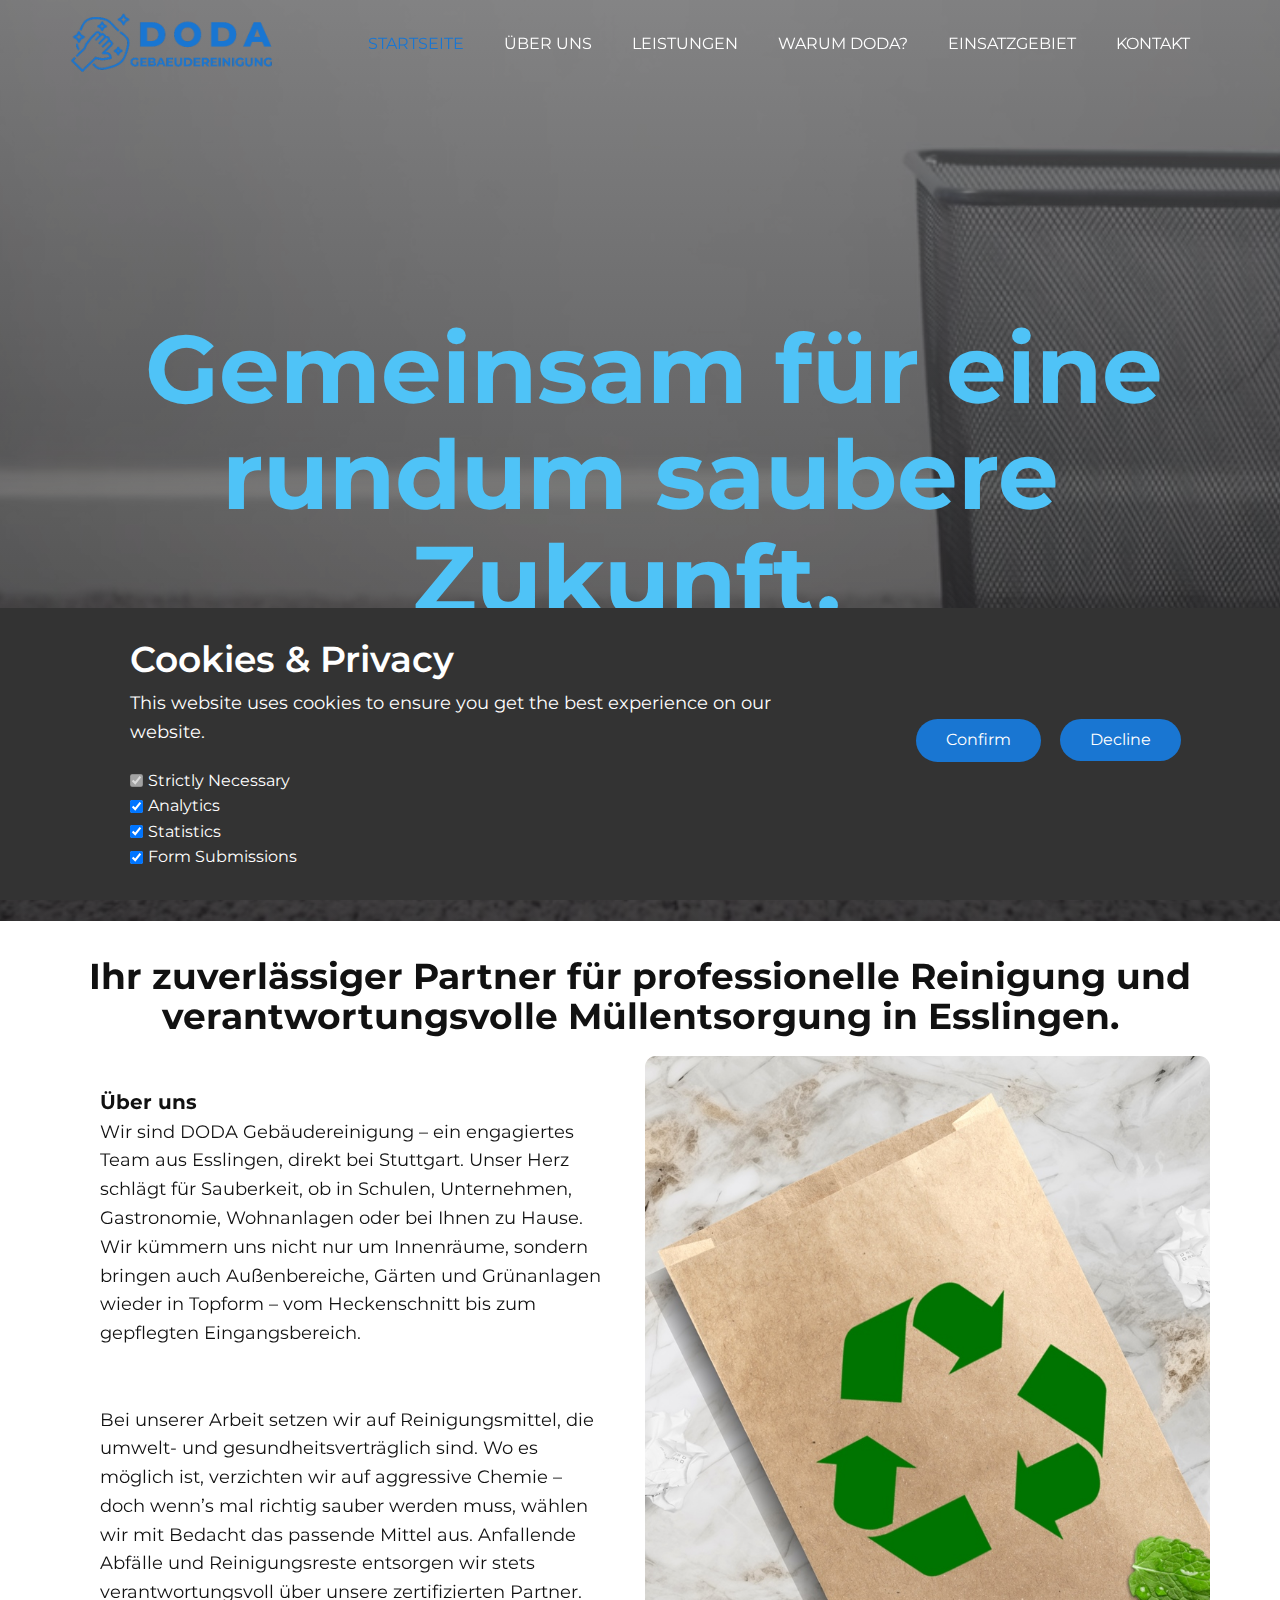
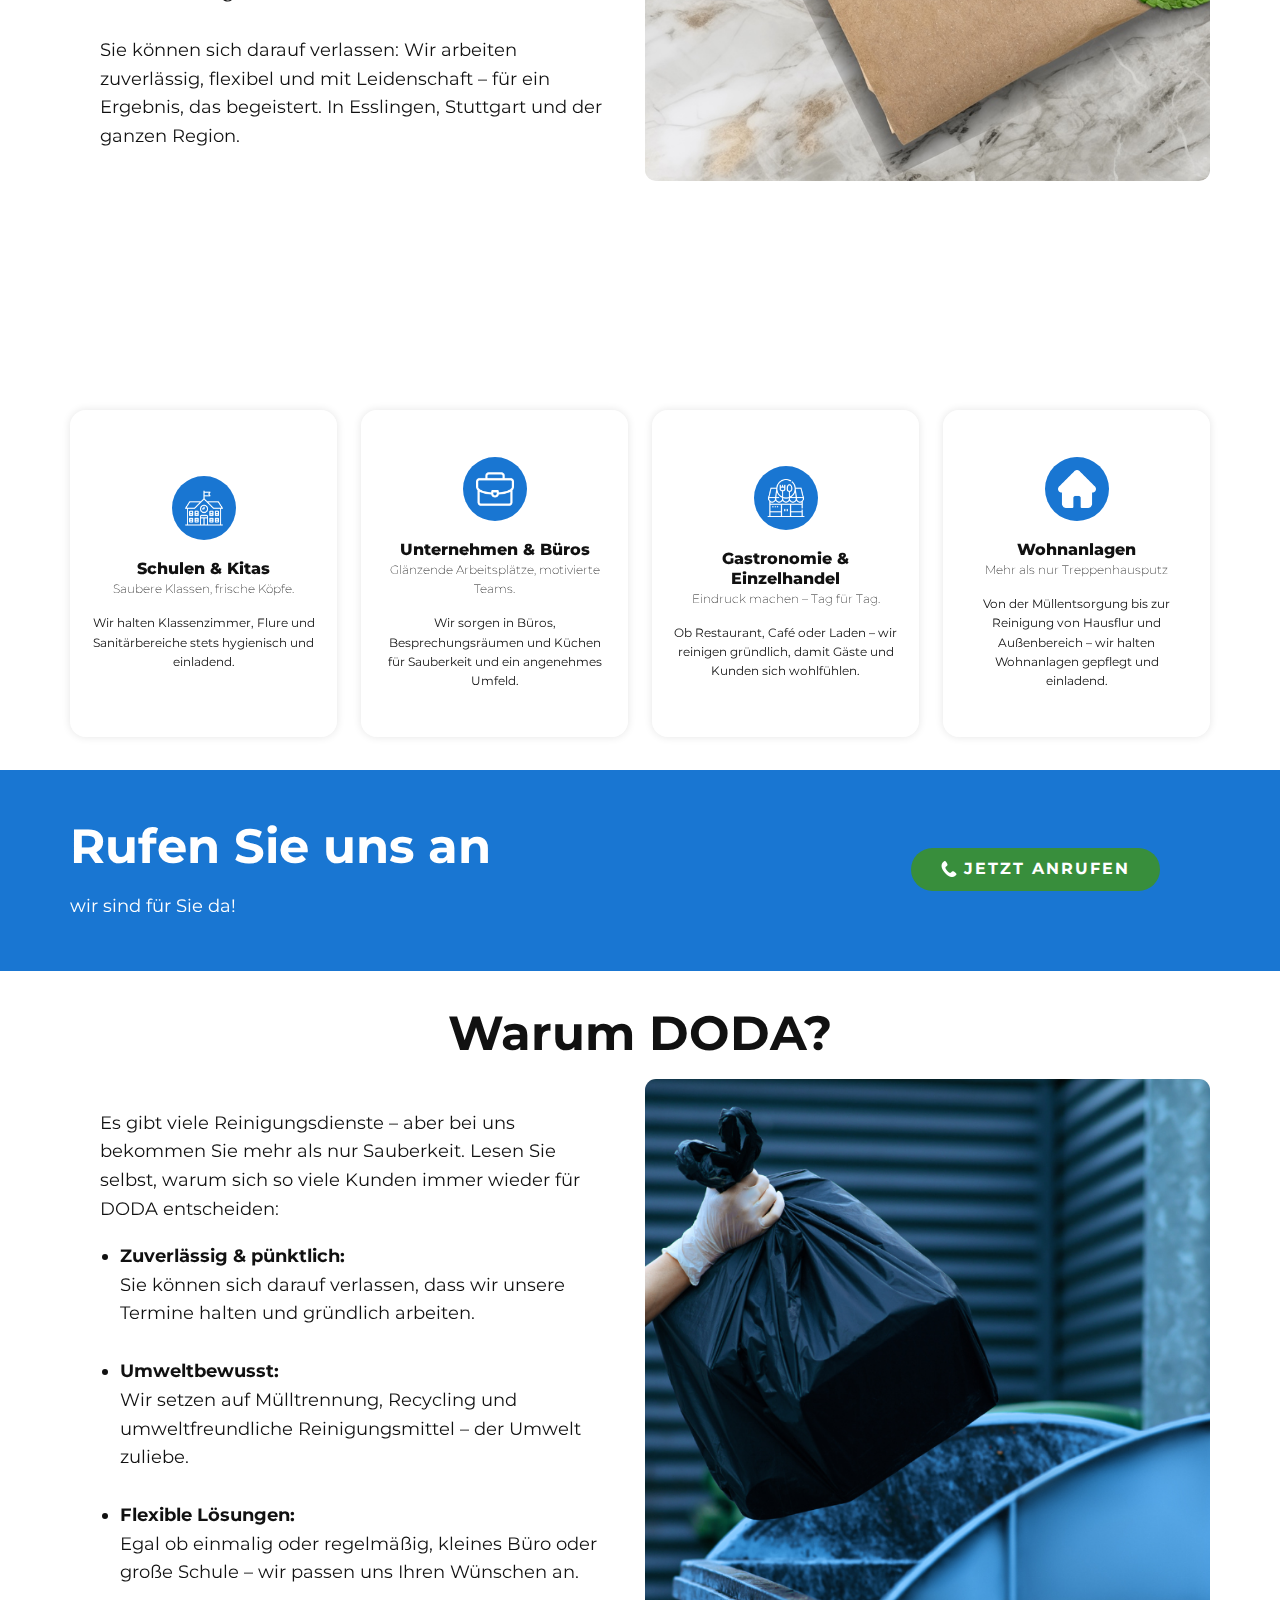
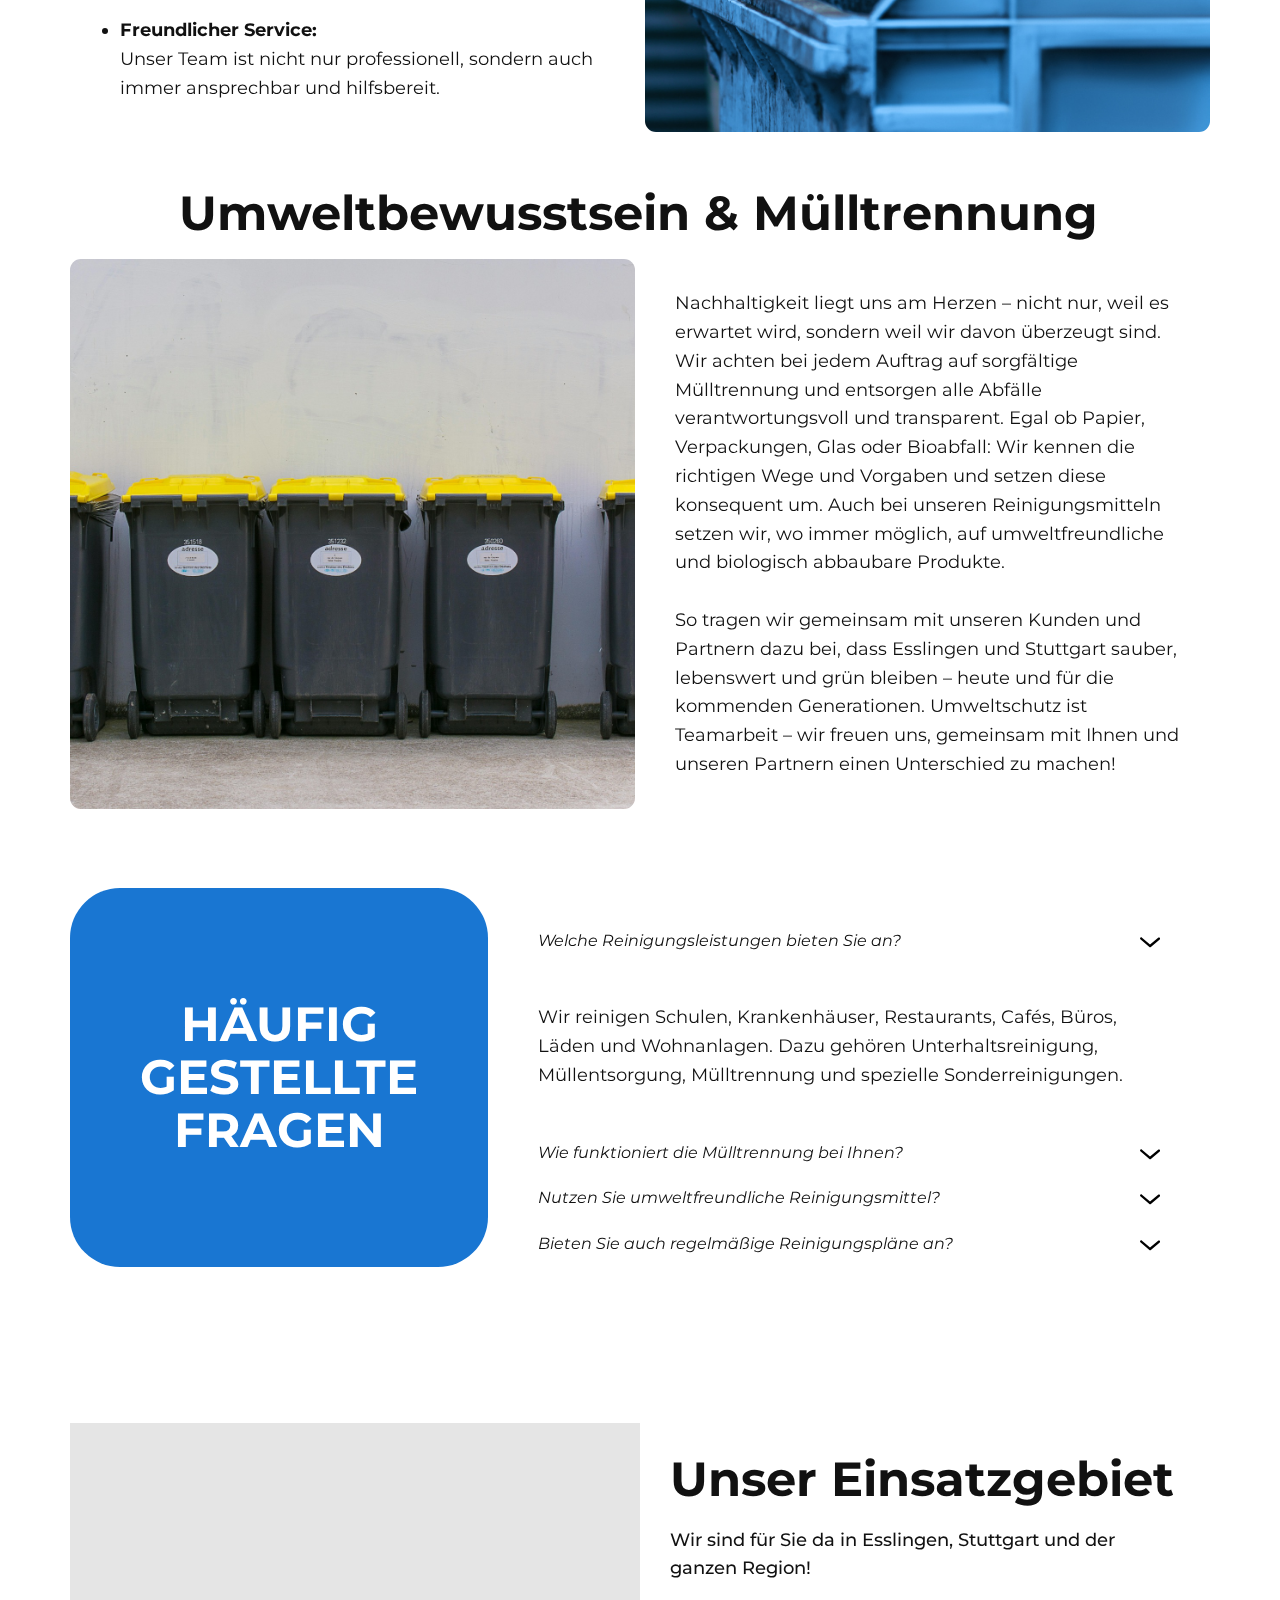
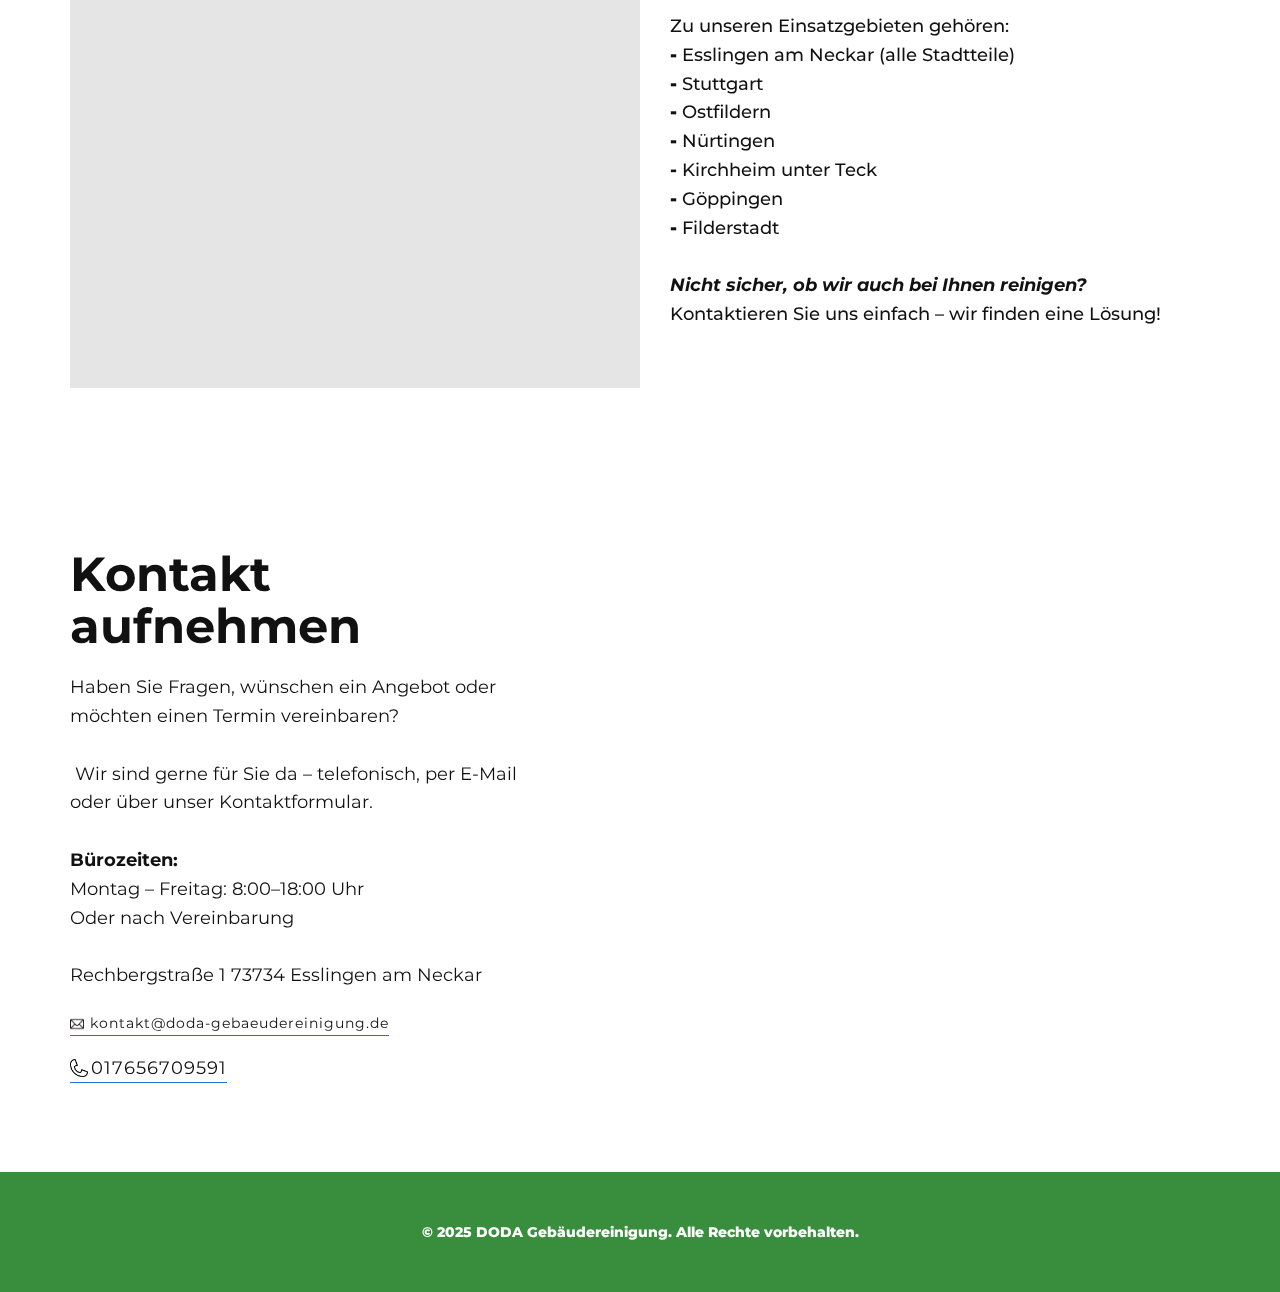
<file: index.html>
<!DOCTYPE html>
<html style="font-size: 16px;" lang="de-DE"><head>
    <meta name="viewport" content="width=device-width, initial-scale=1.0">
    <meta charset="utf-8">
    <meta name="keywords" content="Gebäudereinigung Esslingen, Gebäudereinigung Stuttgart, Reinigungsfirma Esslingen, Reinigungsdienst Stuttgart, nachhaltige Reinigung, Müllentsorgung Esslingen, Gartenpflege, Außenreinigung">
    <meta name="description" content="DODA Gebäudereinigung – Ihr Profi für Gebäudereinigung, Müllentsorgung, Gartenpflege &amp; Außenreinigung in Esslingen, Stuttgart &amp; Umgebung. Zuverlässig, umweltbewusst, flexibel – jetzt kostenloses Angebot sichern!">
    <title>Gebäudereinigung Esslingen &amp; Stuttgart | DODA – Nachhaltige Reinigung &amp; Müllentsorgung</title>
    <link rel="stylesheet" href="nicepage.css" media="screen">
<link rel="stylesheet" href="index.css" media="screen">
    <script class="u-script" type="text/javascript" src="jquery.js" defer=""></script>
    <script class="u-script" type="text/javascript" src="nicepage.js" defer=""></script>
    <meta name="generator" content="Nicepage 7.9.2, nicepage.com">
    <meta name="referrer" content="origin">
    <meta property="og:title" content="Gebäudereinigung Esslingen &amp; Stuttgart | DODA – Nachhaltige Reinigung &amp; Müllentsorgung">
    <meta property="og:description" content="DODA Gebäudereinigung – Ihr Profi für Gebäudereinigung, Müllentsorgung, Gartenpflege &amp; Außenreinigung in Esslingen, Stuttgart &amp; Umgebung. Zuverlässig, umweltbewusst, flexibel – jetzt kostenloses Angebot sichern!">
    <meta property="og:image" content="https://doda-gebaeudereinigung.de/images/1.png">
    <meta property="og:url" content="https://doda-gebaeudereinigung.de">
    
    <link rel="canonical" href="https://doda-gebaeudereinigung.de">
    
    
    
    
    
    
    
    
    
    
    
    <link id="u-theme-google-font" rel="stylesheet" href="https://fonts.googleapis.com/css?family=Montserrat:100,100i,200,200i,300,300i,400,400i,500,500i,600,600i,700,700i,800,800i,900,900i">
    <link id="u-page-google-font" rel="stylesheet" href="https://fonts.googleapis.com/css?family=Montserrat:100,100i,200,200i,300,300i,400,400i,500,500i,600,600i,700,700i,800,800i,900,900i">
    <script type="application/ld+json">{
		"@context": "http://schema.org",
		"@type": "Organization",
		"name": "DODA",
		"url": "/",
		"logo": "images/3.png"
}</script>
    <meta name="theme-color" content="#1976d2">
    <meta property="og:type" content="website">
  <script>
    function gdprConfirmed() {
        return document.cookie.split(';').filter(function(item) {
            var val = item.trim().split('=');
            val = decodeURIComponent(val[1] || '');
            try { val = JSON.parse(val); } catch (e) { val = {}; }
            return val && val.submissions;
        }).length;
    }
    function dynamicLoadScript() {
        var script = document.createElement('script');
        script.src = 'https://www.google.com/recaptcha/api.js?render=6Lfhn0crAAAAAIm701cA5ppU18JaiPSZz-SrF5Zs';
        script.async = true;
        document.body.appendChild(script);
        script.onload = function() {
            let event = new CustomEvent("recaptchaLoaded");
            document.dispatchEvent(event);
        };
    }
    function showRecaptchaError(error) {
        error = error || '';
        var formError = document.querySelector('.u-form-send-error');

        if (formError) {
            formError.innerText = 'Site Owner Error: ' + error.replace(/:[\s\S]*/, '');
            formError.style.display = 'block';
        }

        console.error('Error in grecaptcha: ', error);
    }
    document.addEventListener('DOMContentLoaded', function () {
        var confirmButton = document.querySelector('.u-cookies-consent .u-button-confirm');
        if (confirmButton) {
            confirmButton.onclick = dynamicLoadScript;
        }
    });
    </script>
    <script>
        document.addEventListener("DOMContentLoaded", function(){
            if (!gdprConfirmed()) {
                return;
            }
            dynamicLoadScript();
        });
    </script>
    <script>
        document.addEventListener("recaptchaLoaded", function() {
            if (!gdprConfirmed()) {
                return;
            }

            (function (grecaptcha, sitekey, actions) {
                var recaptcha = {
                    execute: function (action, submitFormCb) {
                        if (typeof grecaptcha === 'undefined' || typeof grecaptcha.execute !== 'function') {
                            showRecaptchaError('reCAPTCHA script failed to load.');
                            return;
                        }

                        grecaptcha.execute(sitekey, {action: action}).then((token) => {
                            if (!token) {
                                throw new Error('Empty token received from reCAPTCHA');
                            }

                            var forms = document.getElementsByTagName('form');

                            for (var i = 0; i < forms.length; i++) {
                                var response = forms[i].querySelector('[name="recaptchaResponse"]');

                                if (!response) {
                                    response = document.createElement('input');
                                    response.setAttribute('type', 'hidden');
                                    response.setAttribute('name', 'recaptchaResponse');
                                    forms[i].appendChild(response);
                                }

                                response.value = token;
                            }

                            submitFormCb();
                        }).catch((e) => {
                            showRecaptchaError(e.message);
                        });
                    },

                    executeContact: function (submitFormCb) {
                        recaptcha.execute(actions['contact'], submitFormCb);
                    }
                };

                window.recaptchaObject = recaptcha;
            })(
                grecaptcha,
                
                '6Lfhn0crAAAAAIm701cA5ppU18JaiPSZz-SrF5Zs',
                {'contact': 'contact'}
            );
        });
    </script>
<meta data-intl-tel-input-cdn-path="intlTelInput/"></head>
  <body data-home-page="https://website6513735.nicepage.io/home.html?version=0093546e-4edc-8266-fdea-ebdc8f067600" data-home-page-title="home" data-path-to-root="./" data-include-products="false" class="u-body u-overlap u-overlap-contrast u-overlap-transparent u-xl-mode" data-lang="de"><header class="u-clearfix u-header u-sticky u-sticky-203b u-white u-header" id="header"><div class="u-clearfix u-sheet u-valign-middle-lg u-valign-middle-md u-valign-middle-sm u-valign-middle-xs u-sheet-1">
        <a href="#" class="u-image u-logo u-image-1" data-image-width="500" data-image-height="150" data-lang-en="#" data-lang-de="#">
          <img src="images/3.png" class="u-logo-image u-logo-image-1">
        </a>
        <nav class="u-menu u-menu-one-level u-offcanvas u-menu-1" role="navigation" aria-label="Menu navigation">
          <div class="menu-collapse" style="font-size: 1rem; letter-spacing: 0px; text-transform: uppercase;">
            <a class="u-button-style u-custom-left-right-menu-spacing u-custom-padding-bottom u-custom-top-bottom-menu-spacing u-hamburger-link u-nav-link u-text-active-palette-1-base u-text-hover-palette-2-base u-text-palette-1-base" href="#" tabindex="-1" aria-label="Open menu" aria-controls="fbc6">
              <svg class="u-svg-link" viewBox="0 0 24 24"><use xlink:href="#menu-hamburger"></use></svg>
              <svg class="u-svg-content" version="1.1" id="menu-hamburger" viewBox="0 0 16 16" x="0px" y="0px" xmlns:xlink="http://www.w3.org/1999/xlink" xmlns="http://www.w3.org/2000/svg"><g><rect y="1" width="16" height="2"></rect><rect y="7" width="16" height="2"></rect><rect y="13" width="16" height="2"></rect>
</g></svg>
            </a>
          </div>
          <div class="u-custom-menu u-nav-container">
            <ul class="u-nav u-unstyled u-nav-1" role="menubar"><li role="none" class="u-nav-item"><a role="menuitem" class="u-button-style u-nav-link u-text-active-palette-1-base u-text-hover-palette-2-base" href="./#sec-f2b1" data-page-id="138278204" style="padding: 10px 20px;" data-lang-en="{&quot;content&quot;:&quot;Startseite&quot;,&quot;href&quot;:&quot;138278204#sec-f2b1&quot;}" data-lang-de="{&quot;content&quot;:&quot;Startseite&quot;,&quot;href&quot;:&quot;138278204#sec-f2b1&quot;}">Startseite</a>
</li><li role="none" class="u-nav-item"><a role="menuitem" class="u-button-style u-nav-link u-text-active-palette-1-base u-text-hover-palette-2-base" href="./#sec-b544" data-page-id="138278204" style="padding: 10px 20px;" data-lang-en="{&quot;content&quot;:&quot;Über uns&quot;,&quot;href&quot;:&quot;138278204#sec-b544&quot;}" data-lang-de="{&quot;content&quot;:&quot;Über uns&quot;,&quot;href&quot;:&quot;138278204#sec-b544&quot;}">Über uns</a>
</li><li role="none" class="u-nav-item"><a role="menuitem" class="u-button-style u-nav-link u-text-active-palette-1-base u-text-hover-palette-2-base" href="./#sec-b8fc" data-page-id="138278204" style="padding: 10px 20px;" data-lang-en="{&quot;content&quot;:&quot;Leistungen&quot;,&quot;href&quot;:&quot;138278204#sec-b8fc&quot;}" data-lang-de="{&quot;content&quot;:&quot;Leistungen&quot;,&quot;href&quot;:&quot;138278204#sec-b8fc&quot;}">Leistungen</a>
</li><li role="none" class="u-nav-item"><a role="menuitem" class="u-button-style u-nav-link u-text-active-palette-1-base u-text-hover-palette-2-base" href="./#sec-067d" data-page-id="138278204" style="padding: 10px 20px;" data-lang-en="{&quot;content&quot;:&quot;Warum DODA?&quot;,&quot;href&quot;:&quot;138278204#sec-067d&quot;}" data-lang-de="{&quot;content&quot;:&quot;Warum DODA?&quot;,&quot;href&quot;:&quot;138278204#sec-067d&quot;}">Warum DODA?</a>
</li><li role="none" class="u-nav-item"><a role="menuitem" class="u-button-style u-nav-link u-text-active-palette-1-base u-text-hover-palette-2-base" href="./#sec-59a5" data-page-id="138278204" style="padding: 10px 20px;" data-lang-en="{&quot;content&quot;:&quot;Einsatzgebiet&quot;,&quot;href&quot;:&quot;138278204#sec-59a5&quot;}" data-lang-de="{&quot;content&quot;:&quot;Einsatzgebiet&quot;,&quot;href&quot;:&quot;138278204#sec-59a5&quot;}">Einsatzgebiet</a>
</li><li role="none" class="u-nav-item"><a role="menuitem" class="u-button-style u-nav-link u-text-active-palette-1-base u-text-hover-palette-2-base" href="./#sec-1525" data-page-id="138278204" style="padding: 10px 20px;" data-lang-en="{&quot;content&quot;:&quot;Kontakt&quot;,&quot;href&quot;:&quot;138278204#sec-1525&quot;}" data-lang-de="{&quot;content&quot;:&quot;Kontakt&quot;,&quot;href&quot;:&quot;138278204#sec-1525&quot;}">Kontakt</a>
</li></ul>
          </div>
          <div class="u-custom-menu u-nav-container-collapse" id="fbc6" role="region" aria-label="Menu panel">
            <div class="u-black u-container-style u-inner-container-layout u-opacity u-opacity-95 u-sidenav">
              <div class="u-inner-container-layout u-sidenav-overflow">
                <div class="u-menu-close" tabindex="-1" aria-label="Close menu"></div>
                <ul class="u-align-center u-nav u-popupmenu-items u-unstyled u-nav-2" role="menubar"><li role="none" class="u-nav-item"><a role="menuitem" class="u-button-style u-nav-link" href="./#sec-f2b1" data-page-id="138278204" data-lang-en="{&quot;content&quot;:&quot;Startseite&quot;,&quot;href&quot;:&quot;138278204#sec-f2b1&quot;}" data-lang-de="{&quot;content&quot;:&quot;Startseite&quot;,&quot;href&quot;:&quot;138278204#sec-f2b1&quot;}">Startseite</a>
</li><li role="none" class="u-nav-item"><a role="menuitem" class="u-button-style u-nav-link" href="./#sec-b544" data-page-id="138278204" data-lang-en="{&quot;content&quot;:&quot;Über uns&quot;,&quot;href&quot;:&quot;138278204#sec-b544&quot;}" data-lang-de="{&quot;content&quot;:&quot;Über uns&quot;,&quot;href&quot;:&quot;138278204#sec-b544&quot;}">Über uns</a>
</li><li role="none" class="u-nav-item"><a role="menuitem" class="u-button-style u-nav-link" href="./#sec-b8fc" data-page-id="138278204" data-lang-en="{&quot;content&quot;:&quot;Leistungen&quot;,&quot;href&quot;:&quot;138278204#sec-b8fc&quot;}" data-lang-de="{&quot;content&quot;:&quot;Leistungen&quot;,&quot;href&quot;:&quot;138278204#sec-b8fc&quot;}">Leistungen</a>
</li><li role="none" class="u-nav-item"><a role="menuitem" class="u-button-style u-nav-link" href="./#sec-067d" data-page-id="138278204" data-lang-en="{&quot;content&quot;:&quot;Warum DODA?&quot;,&quot;href&quot;:&quot;138278204#sec-067d&quot;}" data-lang-de="{&quot;content&quot;:&quot;Warum DODA?&quot;,&quot;href&quot;:&quot;138278204#sec-067d&quot;}">Warum DODA?</a>
</li><li role="none" class="u-nav-item"><a role="menuitem" class="u-button-style u-nav-link" href="./#sec-59a5" data-page-id="138278204" data-lang-en="{&quot;content&quot;:&quot;Einsatzgebiet&quot;,&quot;href&quot;:&quot;138278204#sec-59a5&quot;}" data-lang-de="{&quot;content&quot;:&quot;Einsatzgebiet&quot;,&quot;href&quot;:&quot;138278204#sec-59a5&quot;}">Einsatzgebiet</a>
</li><li role="none" class="u-nav-item"><a role="menuitem" class="u-button-style u-nav-link" href="./#sec-1525" data-page-id="138278204" data-lang-en="{&quot;content&quot;:&quot;Kontakt&quot;,&quot;href&quot;:&quot;138278204#sec-1525&quot;}" data-lang-de="{&quot;content&quot;:&quot;Kontakt&quot;,&quot;href&quot;:&quot;138278204#sec-1525&quot;}">Kontakt</a>
</li></ul>
              </div>
            </div>
            <div class="u-black u-menu-overlay u-opacity u-opacity-70"></div>
          </div>
        </nav>
      </div></header>
    <section class="u-align-center u-clearfix u-container-align-center u-shading u-uploaded-video u-video u-video-contain-xs u-section-1" src="" data-image-width="940" data-image-height="788" id="sec-f2b1">
      <div class="u-background-video u-expanded" style="">
        <div class="embed-responsive">
          <video class="embed-responsive-item" data-autoplay="1" loop="" muted="1" autoplay="autoplay" playsinline="">
            <source src="files/11485778-sd_960_506_25fps.mp4" type="video/mp4">
            <p>Your browser does not support HTML5 video.</p>
          </video>
        </div>
        <div class="u-video-shading" style="background-image: linear-gradient(0deg, rgba(0,0,0,0.6), rgba(102,102,102,0.6));"></div>
      </div>
      <div class="u-clearfix u-sheet u-valign-middle-lg u-valign-middle-md u-valign-middle-sm u-sheet-1">
        <h1 class="u-align-center u-text u-text-default-lg u-text-default-md u-text-default-sm u-text-default-xl u-text-palette-3-base u-title u-text-1">&nbsp;<b>Gemeinsam für eine rundum saubere Zukunft.</b>&nbsp;
        </h1>
        <p class="u-align-center u-large-text u-text u-text-variant u-text-2"><b>DODA Gebäudereinigung – Ihr Experte für nachhaltige Sauberkeit und professionelle Reinigung in Esslingen und Umgebung.</b>
        </p>
        <a href="./#sec-1525" data-page-id="138278204" class="u-align-center u-border-none u-btn u-btn-round u-button-style u-palette-1-dark-1 u-radius u-text-body-alt-color u-btn-1"> Kontakt aufnehmen</a>
      </div>
    </section>
    <section class="u-clearfix u-section-2" id="sec-b544">
      <div class="u-clearfix u-sheet u-sheet-1">
        <h2 class="u-align-center u-text u-text-default u-text-1"><b> Ihr zuverlässiger Partner für professionelle Reinigung und verantwortungsvolle Müllentsorgung in ​Esslingen. </b>
        </h2>
        <div class="data-layout-selected u-clearfix u-expanded-width u-gutter-10 u-layout-wrap u-layout-wrap-1">
          <div class="u-layout" style="">
            <div class="u-layout-row" style="">
              <div class="u-align-left u-container-align-left u-container-style u-layout-cell u-right-cell u-size-30 u-size-xs-60 u-white u-layout-cell-1">
                <div class="u-container-layout u-valign-top u-container-layout-1">
                  <p class="u-text u-text-2"><span style="font-weight: 700; font-size: 1.25rem;">Über uns</span>
                    <br> Wir sind DODA Gebäudereinigung – ein engagiertes Team aus Esslingen, direkt bei Stuttgart. Unser Herz schlägt für Sauberkeit, ob in Schulen, Unternehmen, Gastronomie, Wohnanlagen oder bei Ihnen zu Hause. Wir kümmern uns nicht nur um Innenräume, sondern bringen auch Außenbereiche, Gärten und Grünanlagen wieder in Topform – vom Heckenschnitt bis zum gepflegten Eingangsbereich.<br>
                    <br>
                    <br>Bei unserer Arbeit setzen wir auf Reinigungsmittel, die umwelt- und gesundheitsverträglich sind. Wo es möglich ist, verzichten wir auf aggressive Chemie – doch wenn’s mal richtig sauber werden muss, wählen wir mit Bedacht das passende Mittel aus. Anfallende Abfälle und Reinigungsreste entsorgen wir stets verantwortungsvoll über unsere zertifizierten Partner.<br>
                    <br>Sie können sich darauf verlassen: Wir arbeiten zuverlässig, flexibel und mit Leidenschaft – für ein Ergebnis, das begeistert. In Esslingen, Stuttgart und der ganzen Region.
                  </p>
                </div>
              </div>
              <div class="u-align-left u-container-align-left u-container-style u-image u-image-round u-layout-cell u-left-cell u-radius u-size-30 u-size-xs-60 u-image-1" src="" data-image-width="5366" data-image-height="3574">
                <div class="u-container-layout u-valign-middle u-container-layout-2" src=""></div>
              </div>
            </div>
          </div>
        </div>
      </div>
    </section>
    <section class="skrollable u-align-center u-clearfix u-container-align-center u-image u-parallax u-shading u-section-3" id="sec-b8fc">
      <div class="u-clearfix u-sheet u-valign-middle-lg u-valign-middle-md u-valign-middle-sm u-valign-middle-xs u-sheet-1">
        <h2 class="u-align-center u-text u-text-default u-text-1"> Unsere Kunden</h2>
        <p class="u-align-center u-text u-text-2"> Zu unseren Kunden zählen Schulen, Krankenhäuser, Restaurants, Cafés, Büros, Läden und Wohnanlagen in Esslingen, Stuttgart und Umgebung.<br> Für sie übernehmen wir alles – von der täglichen Reinigung über die fachgerechte Müllentsorgung bis hin zur Pflege von Gärten, Grünanlagen und Außenbereichen – schnell, flexibel und immer zuverlässig.
        </p>
        <div class="glass u-expanded-width u-list u-list-1">
          <div class="u-repeater u-repeater-1">
            <div class="u-align-center u-container-align-center u-container-style u-gradient u-list-item u-radius u-repeater-item u-shape-round u-video-cover u-list-item-1">
              <div class="u-container-layout u-similar-container u-valign-middle u-container-layout-1"><span class="u-align-center u-file-icon u-icon u-icon-circle u-palette-1-base u-text-white u-icon-1"><img src="images/158234-65667453.png" alt=""></span>
                <h5 class="u-align-center u-text u-text-3"> Schulen &amp; Kitas</h5>
                <p class="u-align-center u-small-text u-text u-text-variant u-text-4"> Saubere Klassen, frische Köpfe. </p>
                <p class="u-align-center u-text u-text-5"> Wir halten Klassenzimmer, Flure und Sanitärbereiche stets hygienisch und einladend.</p>
              </div>
            </div>
            <div class="u-align-center u-container-align-center u-container-style u-gradient u-list-item u-radius u-repeater-item u-shape-round u-video-cover u-list-item-2">
              <div class="u-container-layout u-similar-container u-valign-middle u-container-layout-2"><span class="u-align-center u-file-icon u-icon u-icon-circle u-palette-1-base u-text-white u-icon-2"><img src="images/6964169-72ef4555.png" alt=""></span>
                <h5 class="u-align-center u-text u-text-6"> Unternehmen &amp; Büros</h5>
                <p class="u-align-center u-small-text u-text u-text-variant u-text-7"> Glänzende Arbeitsplätze, motivierte Teams.</p>
                <p class="u-align-center u-text u-text-8"> Wir sorgen in Büros, Besprechungsräumen und Küchen für Sauberkeit und ein angenehmes Umfeld.</p>
              </div>
            </div>
            <div class="u-align-center u-container-align-center u-container-style u-gradient u-list-item u-radius u-repeater-item u-shape-round u-video-cover u-list-item-3">
              <div class="u-container-layout u-similar-container u-valign-middle u-container-layout-3"><span class="u-align-center u-file-icon u-icon u-icon-circle u-palette-1-base u-text-white u-icon-3"><img src="images/3208003-fc068fec.png" alt=""></span>
                <h5 class="u-align-center u-text u-text-9"> Gastronomie &amp; Einzelhandel</h5>
                <p class="u-align-center u-small-text u-text u-text-variant u-text-10"> Eindruck machen – Tag für Tag.</p>
                <p class="u-align-center u-text u-text-11"> Ob Restaurant, Café oder Laden – wir reinigen gründlich, damit Gäste und Kunden sich wohlfühlen.</p>
              </div>
            </div>
            <div class="u-align-center u-container-align-center u-container-style u-gradient u-list-item u-radius u-repeater-item u-shape-round u-video-cover u-list-item-4">
              <div class="u-container-layout u-similar-container u-valign-middle u-container-layout-4"><span class="u-align-center u-file-icon u-icon u-icon-circle u-palette-1-base u-text-white u-icon-4"><img src="images/1946436-ef91fabf.png" alt=""></span>
                <h5 class="u-align-center u-text u-text-12"> Wohnanlagen</h5>
                <p class="u-align-center u-small-text u-text u-text-variant u-text-13"> Mehr als nur Treppenhausputz</p>
                <p class="u-align-center u-text u-text-14"> Von der Müllentsorgung bis zur Reinigung von Hausflur und Außenbereich – wir halten Wohnanlagen gepflegt und einladend.<br>
                </p>
              </div>
            </div>
          </div>
        </div>
      </div>
    </section>
    <section class="u-align-left u-clearfix u-color-scheme-summer-time u-color-style-multicolor-1 u-container-align-center-md u-container-align-center-sm u-container-align-center-xs u-container-align-left u-container-align-left-lg u-container-align-left-xl u-palette-1-base u-section-4" id="sec-747b">
      <div class="u-clearfix u-sheet u-valign-middle-lg u-valign-middle-sm u-valign-middle-xs u-sheet-1">
        <h2 class="u-align-center-md u-align-center-sm u-align-center-xs u-align-left-lg u-align-left-xl u-text u-text-default u-text-1"> Rufen Sie uns an</h2>
        <a href="tel:017656709591" class="u-align-center-md u-align-center-sm u-align-center-xs u-border-none u-btn u-button-style u-palette-2-base u-text-white u-btn-1"><span class="u-file-icon u-icon u-text-white"><img src="images/1257-846fd2c8.png" alt=""></span>&nbsp;​Jetzt anrufen
        </a>
        <p class="u-align-center-md u-align-center-sm u-align-center-xs u-align-left-lg u-align-left-xl u-large-text u-text u-text-default u-text-variant u-text-2"><span style="font-size: 1.25rem;"></span>wir sind für Sie da!
        </p>
      </div>
    </section>
    <section class="u-clearfix u-section-5" id="sec-067d">
      <div class="u-clearfix u-sheet u-sheet-1">
        <h2 class="u-align-center u-text u-text-default u-text-1"> Warum DODA?</h2>
        <div class="data-layout-selected u-clearfix u-expanded-width u-gutter-10 u-layout-wrap u-layout-wrap-1">
          <div class="u-layout" style="">
            <div class="u-layout-row" style="">
              <div class="u-align-left u-container-align-left u-container-style u-layout-cell u-right-cell u-size-30 u-size-xs-60 u-white u-layout-cell-1">
                <div class="u-container-layout u-valign-top u-container-layout-1">
                  <p class="u-text u-text-2"> Es gibt viele Reinigungsdienste – aber bei uns bekommen Sie mehr als nur Sauberkeit. Lesen Sie selbst, warum sich so viele Kunden immer wieder für DODA entscheiden:</p>
                  <ul class="u-custom-font u-heading-font u-text u-text-3">
                    <li><span style="font-weight: 700;"></span><span style="font-weight: 700;">Zuverlässig &amp; pünktlich:</span>
                      <br>Sie können sich darauf verlassen, dass wir unsere Termine halten und gründlich arbeiten.<br>
                      <br>
                    </li>
                    <li><span style="font-weight: 700;">Umweltbewusst:</span>
                      <br>Wir setzen auf Mülltrennung, Recycling und umweltfreundliche Reinigungsmittel – der Umwelt zuliebe.<br>
                      <br>
                    </li>
                    <li><span style="font-weight: 700;">Flexible Lösungen:</span>
                      <br>Egal ob einmalig oder regelmäßig, kleines Büro oder große Schule – wir passen uns Ihren Wünschen an.<br>
                      <br>
                    </li>
                    <li><span style="font-weight: 700;">Freundlicher Service:</span>
                      <br>Unser Team ist nicht nur professionell, sondern auch immer ansprechbar und hilfsbereit.
                    </li>
                  </ul>
                </div>
              </div>
              <div class="u-align-left u-container-align-left u-container-style u-image u-image-round u-layout-cell u-left-cell u-radius u-size-30 u-size-xs-60 u-image-1" src="" data-image-width="940" data-image-height="788">
                <div class="u-container-layout u-valign-middle u-container-layout-2" src=""></div>
              </div>
            </div>
          </div>
        </div>
      </div>
    </section>
    <section class="u-clearfix u-container-align-center-xs u-section-6" id="sec-6f27">
      <div class="u-clearfix u-sheet u-valign-middle u-sheet-1">
        <h2 class="u-align-center u-text u-text-default u-text-1"> Umweltbewusstsein &amp; Mülltrennung</h2>
        <div class="data-layout-selected u-clearfix u-expanded-width u-gutter-10 u-layout-wrap u-layout-wrap-1">
          <div class="u-layout" style="">
            <div class="u-layout-row" style="">
              <div class="u-align-left u-container-align-left u-container-style u-image u-image-round u-layout-cell u-left-cell u-radius u-size-30 u-size-xs-60 u-image-1" src="" data-image-width="1920" data-image-height="1280">
                <div class="u-container-layout u-valign-middle u-container-layout-1" src=""></div>
              </div>
              <div class="u-align-left u-container-align-left u-container-style u-layout-cell u-right-cell u-size-30 u-size-xs-60 u-white u-layout-cell-2">
                <div class="u-container-layout u-valign-top u-container-layout-2">
                  <p class="u-text u-text-2"> Nachhaltigkeit liegt uns am Herzen – nicht nur, weil es erwartet wird, sondern weil wir davon überzeugt sind. Wir achten bei jedem Auftrag auf sorgfältige Mülltrennung und entsorgen alle Abfälle verantwortungsvoll und transparent. Egal ob Papier, Verpackungen, Glas oder Bioabfall: Wir kennen die richtigen Wege und Vorgaben und setzen diese konsequent um. Auch bei unseren Reinigungsmitteln setzen wir, wo immer möglich, auf umweltfreundliche und biologisch abbaubare Produkte.&nbsp;<br>
                    <br>So tragen wir gemeinsam mit unseren Kunden und Partnern dazu bei, dass Esslingen und Stuttgart sauber, lebenswert und grün bleiben – heute und für die kommenden Generationen. Umweltschutz ist Teamarbeit – wir freuen uns, gemeinsam mit Ihnen und unseren Partnern einen Unterschied zu machen!
                  </p>
                </div>
              </div>
            </div>
          </div>
        </div>
      </div>
    </section>
    <section class="u-clearfix u-section-7" id="sec-d599">
      <div class="u-clearfix u-sheet u-valign-middle-lg u-valign-middle-md u-valign-middle-sm u-sheet-1">
        <div class="data-layout-selected u-clearfix u-expanded-width u-layout-wrap u-layout-wrap-1">
          <div class="u-layout" style="">
            <div class="u-layout-row" style="">
              <div class="u-container-align-center-lg u-container-align-center-md u-container-align-center-sm u-container-align-center-xl u-container-style u-layout-cell u-palette-1-base u-radius u-shape-round u-size-22-lg u-size-22-xl u-size-60-md u-size-60-sm u-size-60-xs u-layout-cell-1">
                <div class="u-container-layout u-valign-middle-lg u-valign-middle-md u-valign-middle-sm u-valign-middle-xl u-valign-top-xs u-container-layout-1">
                  <h2 class="u-align-center u-text u-text-default u-text-1"> Häufig<br>gestellte<br>Fragen
                  </h2>
                </div>
              </div>
              <div class="u-container-style u-layout-cell u-size-38-lg u-size-38-xl u-size-60-md u-size-60-sm u-size-60-xs u-layout-cell-2">
                <div class="u-container-layout u-container-layout-2">
                  <div class="u-accordion u-expanded-width u-faq u-accordion-1" role="tablist">
                    <div class="u-accordion-item">
                      <a class="active u-accordion-link u-button-style u-custom-font u-font-montserrat u-text-body-color u-accordion-link-1" id="link-" aria-controls="" aria-selected="true" role="tab"><span class="u-accordion-link-text"> Welche Reinigungsleistungen bieten Sie an?</span><span class="u-accordion-link-icon u-icon u-text-black u-icon-1"><svg class="u-svg-link" preserveAspectRatio="xMidYMin slice" viewBox="0 0 16 16" style=""><use xlink:href="#svg-716b"></use></svg><svg class="u-svg-content" viewBox="0 0 16 16" x="0px" y="0px" id="svg-716b"><path d="M8,10.7L1.6,5.3c-0.4-0.4-1-0.4-1.3,0c-0.4,0.4-0.4,0.9,0,1.3l7.2,6.1c0.1,0.1,0.4,0.2,0.6,0.2s0.4-0.1,0.6-0.2l7.1-6
	c0.4-0.4,0.4-0.9,0-1.3c-0.4-0.4-1-0.4-1.3,0L8,10.7z"></path></svg></span>
                      </a>
                      <div class="u-accordion-active u-accordion-pane u-container-style u-accordion-pane-1" aria-labelledby="link-" aria-expanded="true" role="tabpanel">
                        <div class="u-container-layout u-container-layout-3">
                          <div class="fr-view u-clearfix u-rich-text u-text">
                            <p>Wir reinigen Schulen, Krankenhäuser, Restaurants, Cafés, Büros, Läden und Wohnanlagen. Dazu gehören Unterhaltsreinigung, Müllentsorgung, Mülltrennung und spezielle Sonderreinigungen.</p>
                          </div>
                        </div>
                      </div>
                    </div>
                    <div class="u-accordion-item">
                      <a class="u-accordion-link u-button-style u-custom-font u-font-montserrat u-text-body-color u-accordion-link-2" id="link-" aria-controls="" aria-selected="false" role="tab"><span class="u-accordion-link-text"> Wie funktioniert die Mülltrennung bei Ihnen?</span><span class="u-accordion-link-icon u-icon u-text-black u-icon-2"><svg class="u-svg-link" preserveAspectRatio="xMidYMin slice" viewBox="0 0 16 16" style=""><use xlink:href="#svg-11aa"></use></svg><svg class="u-svg-content" viewBox="0 0 16 16" x="0px" y="0px" id="svg-11aa"><path d="M8,10.7L1.6,5.3c-0.4-0.4-1-0.4-1.3,0c-0.4,0.4-0.4,0.9,0,1.3l7.2,6.1c0.1,0.1,0.4,0.2,0.6,0.2s0.4-0.1,0.6-0.2l7.1-6
	c0.4-0.4,0.4-0.9,0-1.3c-0.4-0.4-1-0.4-1.3,0L8,10.7z"></path></svg></span>
                      </a>
                      <div class="u-accordion-pane u-container-style u-accordion-pane-2" aria-labelledby="link-" aria-expanded="true" role="tabpanel">
                        <div class="u-container-layout u-container-layout-4">
                          <div class="fr-view u-clearfix u-rich-text u-text">
                            <p>Wir trennen alle Abfälle sorgfältig nach Papier, Glas, Verpackung, Restmüll und Biomüll – selbstverständlich nach den lokalen Vorgaben und mit größter Sorgfalt.</p>
                          </div>
                        </div>
                      </div>
                    </div>
                    <div class="u-accordion-item">
                      <a class="u-accordion-link u-button-style u-custom-font u-font-montserrat u-text-body-color u-accordion-link-3" id="link-" aria-controls="" aria-selected="false" role="tab"><span class="u-accordion-link-text"> Nutzen Sie umweltfreundliche Reinigungsmittel?</span><span class="u-accordion-link-icon u-icon u-text-black u-icon-3"><svg class="u-svg-link" preserveAspectRatio="xMidYMin slice" viewBox="0 0 16 16" style=""><use xlink:href="#svg-f9ed"></use></svg><svg class="u-svg-content" viewBox="0 0 16 16" x="0px" y="0px" id="svg-f9ed"><path d="M8,10.7L1.6,5.3c-0.4-0.4-1-0.4-1.3,0c-0.4,0.4-0.4,0.9,0,1.3l7.2,6.1c0.1,0.1,0.4,0.2,0.6,0.2s0.4-0.1,0.6-0.2l7.1-6
	c0.4-0.4,0.4-0.9,0-1.3c-0.4-0.4-1-0.4-1.3,0L8,10.7z"></path></svg></span>
                      </a>
                      <div class="u-accordion-pane u-container-style u-accordion-pane-3" aria-labelledby="link-" aria-expanded="true" role="tabpanel">
                        <div class="u-container-layout u-container-layout-5">
                          <div class="fr-view u-clearfix u-rich-text u-text">
                            <p>Ja, wo immer möglich, setzen wir auf nachhaltige, umweltfreundliche und biologisch abbaubare Reinigungsprodukte.</p>
                          </div>
                        </div>
                      </div>
                    </div>
                    <div class="u-accordion-item">
                      <a class="u-accordion-link u-button-style u-custom-font u-font-montserrat u-text-body-color u-accordion-link-4" id="link-3f51" aria-controls="3f51" aria-selected="false" role="tab"><span class="u-accordion-link-text"> Bieten Sie auch regelmäßige Reinigungspläne an?</span><span class="u-accordion-link-icon u-icon u-text-black u-icon-4"><svg class="u-svg-link" preserveAspectRatio="xMidYMin slice" viewBox="0 0 16 16" style=""><use xlink:href="#svg-54cc"></use></svg><svg class="u-svg-content" viewBox="0 0 16 16" x="0px" y="0px" id="svg-54cc"><path d="M8,10.7L1.6,5.3c-0.4-0.4-1-0.4-1.3,0c-0.4,0.4-0.4,0.9,0,1.3l7.2,6.1c0.1,0.1,0.4,0.2,0.6,0.2s0.4-0.1,0.6-0.2l7.1-6
	c0.4-0.4,0.4-0.9,0-1.3c-0.4-0.4-1-0.4-1.3,0L8,10.7z"></path></svg></span>
                      </a>
                      <div class="u-accordion-pane u-container-style u-accordion-pane-4" id="3f51" aria-labelledby="link-3f51" aria-expanded="true" role="tabpanel">
                        <div class="u-container-layout u-container-layout-6">
                          <div class="fr-view u-clearfix u-rich-text u-text">
                            <p>Natürlich! Wir richten uns ganz nach Ihrem Bedarf – egal ob täglich, wöchentlich oder individuell nach Absprache.</p>
                          </div>
                        </div>
                      </div>
                    </div>
                  </div>
                </div>
              </div>
            </div>
          </div>
        </div>
      </div>
    </section>
    <section class="u-clearfix u-section-8" id="sec-59a5">
      <div class="u-clearfix u-sheet u-sheet-1">
        <div class="data-layout-selected u-clearfix u-expanded-width u-layout-wrap u-layout-wrap-1">
          <div class="u-layout" style="">
            <div class="u-layout-row" style="">
              <div class="u-container-style u-layout-cell u-right-cell u-size-30 u-layout-cell-1">
                <div class="u-container-layout u-container-layout-1">
                  <div class="u-expanded u-grey-10 u-map">
                    <div class="embed-responsive">
                      <iframe class="embed-responsive-item" src="https://maps.google.com/maps?output=embed&amp;q=Esslingen%20am%20Neckar%2C%20Germany&amp;z=10&amp;t=m" data-map="[base64]"></iframe>
                    </div>
                  </div>
                </div>
              </div>
              <div class="u-align-left u-container-align-left u-container-style u-layout-cell u-left-cell u-size-30 u-layout-cell-2">
                <div class="u-container-layout u-valign-bottom-xl u-valign-middle-sm u-valign-middle-xs u-container-layout-2">
                  <h2 class="u-text u-text-1"> Unser Einsatzgebiet</h2>
                  <p class="u-text u-text-2"> Wir sind für Sie da in Esslingen, Stuttgart und der ganzen Region!<br>
                    <br> Zu unseren Einsatzgebieten gehören:<br><span style="font-weight: 700;"><span style="font-weight: 900;">-&nbsp;</span></span>Esslingen am Neckar (alle Stadtteile) <br><span style="font-weight: 900;"> -</span>&nbsp;Stuttgart <br><span style="font-weight: 900;">- </span>Ostfildern <br><span style="font-weight: 900;">- </span>Nürtingen <br><span style="font-weight: 800;">- </span>Kirchheim unter Teck <br><span style="font-weight: 900;">-</span> Göppingen <br><span style="font-weight: 900;">-</span> Filderstadt<br>
                    <br><span style="font-weight: 700; font-style: italic;">Nicht sicher, ob wir auch bei Ihnen reinigen?</span>
                    <br> Kontaktieren Sie uns einfach – wir finden eine Lösung!<br>
                    <br>
                  </p>
                </div>
              </div>
            </div>
          </div>
        </div>
      </div>
    </section>
    <section class="u-align-center u-clearfix u-container-align-center u-section-9" id="sec-1525">
      <div class="u-clearfix u-sheet u-valign-middle u-sheet-1">
        <div class="data-layout-selected u-clearfix u-expanded-width u-gutter-22 u-layout-wrap u-layout-wrap-1">
          <div class="u-layout" style="">
            <div class="u-layout-row" style="">
              <div class="u-align-center u-container-align-center u-container-align-center-md u-container-align-center-sm u-container-align-left-lg u-container-align-left-xl u-container-style u-layout-cell u-right-cell u-shape-rectangle u-size-26-lg u-size-26-xl u-size-60-md u-size-60-sm u-size-60-xs u-layout-cell-1">
                <div class="u-container-layout u-container-layout-1">
                  <h2 class="u-align-center-md u-align-center-sm u-align-center-xs u-align-left-lg u-align-left-xl u-text u-text-default u-text-1"> Kontakt aufnehmen</h2>
                  <p class="u-align-center-md u-align-center-sm u-align-center-xs u-align-left-lg u-align-left-xl u-text u-text-default-lg u-text-default-md u-text-default-sm u-text-default-xl u-text-2"> Haben Sie Fragen, wünschen ein Angebot oder möchten einen Termin vereinbaren?<br>
                    <br>&nbsp;Wir sind gerne für Sie da – telefonisch, per E-Mail oder über unser Kontaktformular.<br>
                    <br><span style="font-weight: 700;">Bürozeiten:</span>
                    <br> Montag – Freitag: 8:00–18:00 Uhr<br> Oder nach Vereinbarung&nbsp;<br>
                    <br>Rechbergstraße 1 73734 Esslingen am&nbsp;Neckar
                  </p>
                  <a href="mailto:kontakt@doda-gebaeudereinigung.de" class="u-active-none u-align-center-md u-align-center-sm u-align-center-xs u-border-1 u-border-active-palette-1-base u-border-hover-palette-1-base u-border-no-left u-border-no-right u-border-no-top u-border-palette-1-base u-btn u-button-link u-button-style u-hover-none u-none u-text-active-palette-1-base u-text-body-color u-text-hover-palette-1-base u-btn-1" data-animation-name="" data-animation-duration="0" data-animation-delay="0" data-animation-direction=""><span class="u-file-icon u-icon u-icon-1"><img src="images/646094-14.png" alt=""></span>kontakt@doda<span style="font-size: 1.125rem;"></span>-gebaeudereinigung.de
                  </a>
                  <a href="tel:017656709591" class="u-active-none u-align-center-md u-align-center-sm u-align-center-xs u-border-1 u-border-active-palette-1-base u-border-hover-palette-1-base u-border-no-left u-border-no-right u-border-no-top u-border-palette-1-base u-btn u-button-link u-button-style u-hover-none u-none u-text-active-palette-1-base u-text-body-color u-text-hover-palette-1-base u-btn-2" data-animation-name="" data-animation-duration="0" data-animation-delay="0" data-animation-direction=""><span class="u-file-icon u-icon u-icon-2"><img src="images/2099140-16.png" alt=""></span>017656709<span style="font-size: 1.125rem;"></span>591
                  </a>
                </div>
              </div>
              <div class="u-align-center u-container-align-center u-container-style u-layout-cell u-shape-rectangle u-size-34-lg u-size-34-xl u-size-60-md u-size-60-sm u-size-60-xs u-layout-cell-2" data-animation-name="customAnimationIn" data-animation-duration="1500" data-animation-delay="500">
                <div class="u-container-layout u-valign-top u-container-layout-2">
                  <div class="u-expanded-width u-form u-form-1">
                    <form action="https://forms.nicepagesrv.com/v2/form/process" class="u-clearfix u-form-spacing-15 u-form-vertical u-inner-form" style="padding: 0px;" source="email" name="form">
                      <div class="u-form-group u-form-name u-form-partition-factor-2">
                        <label class="u-label">Name</label>
                        <input type="text" placeholder="Enter your Name" id="name-daf4" name="name" class="u-border-palette-3-base u-input u-input-rectangle" required="">
                      </div>
                      <div class="u-form-group u-form-partition-factor-2 u-form-group-2">
                        <label class="u-label">Postleitzahl</label>
                        <input type="text" placeholder="Ihre Postleitzahl" id="zip-db46" name="postcode" class="u-border-palette-3-base u-input u-input-rectangle">
                      </div>
                      <div class="u-form-email u-form-group u-form-partition-factor-2">
                        <label class="u-label">E-Mail</label>
                        <input type="email" placeholder="Ihre E-Mail-Adresse" id="email-daf4" name="email" class="u-border-palette-3-base u-input u-input-rectangle" required="">
                      </div>
                      <div class="u-form-group u-form-partition-factor-2 u-form-phone u-form-group-4">
                        <label class="u-label">Telefon</label>
                        <input type="tel" placeholder="Ihre Telefonnummer" id="phone-1b8b" name="phone" class="u-border-palette-3-base u-input u-input-rectangle" required="" data-country-code="gb">
                      </div>
                      <div class="u-form-group u-form-message">
                        <label class="u-label">Nachricht</label>
                        <textarea placeholder=" Ihre Nachricht" id="message-daf4" name="message" class="u-border-palette-3-base u-input u-input-rectangle" required=""></textarea>
                      </div>
                      <div class="u-form-agree u-form-group u-form-group-6">
                        <label class="u-text-1 u-field-label" style=""></label>
                        <input type="checkbox" id="agree-f183" name="agree" class="u-agree-checkbox u-field-input" required="">
                        <label class="u-text-1 u-field-label" style="">Mit dem Absenden des Formulars erklären Sie sich damit einverstanden, dass Ihre Angaben zur Beantwortung Ihrer Anfrage verarbeitet werden.</label>
                      </div>
                      <div class="u-align-left u-form-group u-form-submit">
                        <a href="#" class="u-active-palette-1-light-2 u-border-none u-btn u-btn-round u-btn-submit u-button-style u-hover-palette-1-light-1 u-palette-1-base u-radius-50 u-btn-3">Absenden</a>
                        <input type="submit" value="submit" class="u-form-control-hidden">
                      </div>
                      <div class="u-form-send-message u-form-send-success">Thank you! Your message has been sent.</div>
                      <div class="u-form-send-error u-form-send-message">Unable to send your message. Please fix errors then try again.</div>
                      <input type="hidden" value="" name="recaptchaResponse">
                      <input type="hidden" name="formServices" value="f8bfea6c-fccc-ab9e-5ae9-ca508fc3e36c">
                      <input type="hidden" name="siteKey" value="6Lfhn0crAAAAAIm701cA5ppU18JaiPSZz-SrF5Zs">
                    </form>
                  </div>
                </div>
              </div>
            </div>
          </div>
        </div>
      </div>
    </section>
    
    
    
    <footer class="u-align-center u-clearfix u-container-align-center u-footer u-palette-2-base u-footer" id="footer"><div class="u-clearfix u-sheet u-sheet-1">
        <p class="u-small-text u-text u-text-default u-text-variant u-text-1" data-lang-en="​© 2025 DODA Gebäudereinigung. Alle Rechte vorbehalten." data-lang-de="​© 2025 DODA Gebäudereinigung. Alle Rechte vorbehalten."> © 2025 DODA Gebäudereinigung. Alle Rechte vorbehalten.</p>
      </div></footer><section class="u-align-center u-clearfix u-container-align-center u-cookies-consent u-grey-80 u-cookies-consent" id="gdpr">
      <div class="u-clearfix u-sheet u-valign-middle u-sheet-1">
        <div class="data-layout-selected u-clearfix u-expanded-width u-layout-wrap u-layout-wrap-1">
          <div class="u-gutter-0 u-layout">
            <div class="u-layout-row">
              <div class="u-container-style u-layout-cell u-left-cell u-size-43 u-layout-cell-1">
                <div class="u-container-layout u-container-layout-1">
                  <h3 class="u-text u-text-default u-text-1">Cookies &amp; Privacy</h3>
                  <p class="u-text u-text-default u-text-2">This website uses cookies to ensure you get the best experience on our website.</p>
                  <div class="custom-expanded u-cookie-preferences u-cookie-preferences-1">
                    <label class="u-form-control-hidden u-label"></label>
                    <div class="u-form-checkbox-group-wrapper">
                      <div class="u-input-row">
                        <input id="field-cookie-necessary" disabled="" type="checkbox" name="cookie-preferences" value="necessary" class="u-field-input" checked="checked">
                        <label class="u-field-label" for="field-cookie-necessary">Strictly Necessary</label>
                      </div>
                      <div class="u-input-row">
                        <input id="field-cookie-analytics" checked="checked" type="checkbox" name="cookie-preferences" value="analytics" class="u-field-input">
                        <label class="u-field-label" for="field-cookie-analytics">Analytics</label>
                      </div>
                      <div class="u-input-row">
                        <input id="field-cookie-statistics" checked="checked" type="checkbox" name="cookie-preferences" value="statistics" class="u-field-input">
                        <label class="u-field-label" for="field-cookie-statistics">Statistics</label>
                      </div>
                      <div class="u-input-row">
                        <input id="field-cookie-form-submissions" checked="checked" type="checkbox" name="cookie-preferences" value="submissions" class="u-field-input">
                        <label class="u-field-label" for="field-cookie-form-submissions">Form Submissions</label>
                      </div>
                    </div>
                  </div>
                </div>
              </div>
              <div class="u-align-left u-container-align-left u-container-style u-layout-cell u-right-cell u-size-17 u-layout-cell-2">
                <div class="u-container-layout u-container-layout-2">
                  <a href="" class="u-btn u-button-decline u-button-style u-btn-1">Decline</a>
                  <a href="###" class="u-btn u-button-confirm u-button-style u-palette-1-base u-btn-2">Confirm</a>
                </div>
              </div>
            </div>
          </div>
        </div>
      </div>
    <style> .u-cookies-consent {
  background-image: none;
}

.u-cookies-consent .u-sheet-1 {
  min-height: 263px;
}

.u-cookies-consent .u-layout-wrap-1 {
  margin-top: 30px;
  margin-bottom: 30px;
}

.u-cookies-consent .u-layout-cell-1 {
  min-height: 203px;
}

.u-cookies-consent .u-container-layout-1 {
  padding: 0 60px;
}

.u-cookies-consent .u-text-1 {
  margin-top: 0;
  margin-right: 20px;
  margin-bottom: 0;
}

.u-cookies-consent .u-text-2 {
  margin: 8px 20px 0 0;
}

.u-cookies-consent .u-cookie-preferences-1 {
  width: 697px;
  margin: 21px 0 0;
}

.u-cookies-consent .u-layout-cell-2 {
  min-height: 203px;
}

.u-cookies-consent .u-container-layout-2 {
  padding: 30px 29px;
}

.u-cookies-consent .u-btn-1 {
  margin: 51px 0 0 auto;
}

.u-cookies-consent .u-btn-2 {
  margin: -42px auto 0 0;
}

@media (max-width: 1199px) {
  .u-cookies-consent .u-sheet-1 {
    min-height: 131px;
  }

  .u-cookies-consent .u-layout-cell-1 {
    min-height: 167px;
  }

  .u-cookies-consent .u-text-1 {
    margin-right: 0;
  }

  .u-cookies-consent .u-text-2 {
    margin-right: 0;
  }

  .u-cookies-consent .u-cookie-preferences-1 {
    width: 554px;
  }

  .u-cookies-consent .u-layout-cell-2 {
    min-height: 167px;
  }

  .u-cookies-consent .u-btn-1 {
    margin-right: 0;
  }

  .u-cookies-consent .u-btn-2 {
    margin-top: -42px;
    margin-left: 0;
  }
}

@media (max-width: 991px) {
  .u-cookies-consent .u-sheet-1 {
    min-height: 106px;
  }

  .u-cookies-consent .u-layout-cell-1 {
    min-height: 100px;
  }

  .u-cookies-consent .u-container-layout-1 {
    padding-left: 30px;
    padding-right: 30px;
  }

  .u-cookies-consent .u-cookie-preferences-1 {
    width: 456px;
  }

  .u-cookies-consent .u-layout-cell-2 {
    min-height: 100px;
  }
}

@media (max-width: 767px) {
  .u-cookies-consent .u-sheet-1 {
    min-height: 225px;
  }

  .u-cookies-consent .u-container-layout-1 {
    padding-left: 10px;
    padding-right: 10px;
    padding-bottom: 20px;
  }

  .u-cookies-consent .u-container-layout-2 {
    padding: 10px;
  }
}

@media (max-width: 575px) {
  .u-cookies-consent .u-sheet-1 {
    min-height: 121px;
  }

  .u-cookies-consent .u-cookie-preferences-1 {
    width: 320px;
  }
}</style></section>
  
</body></html>
</file>
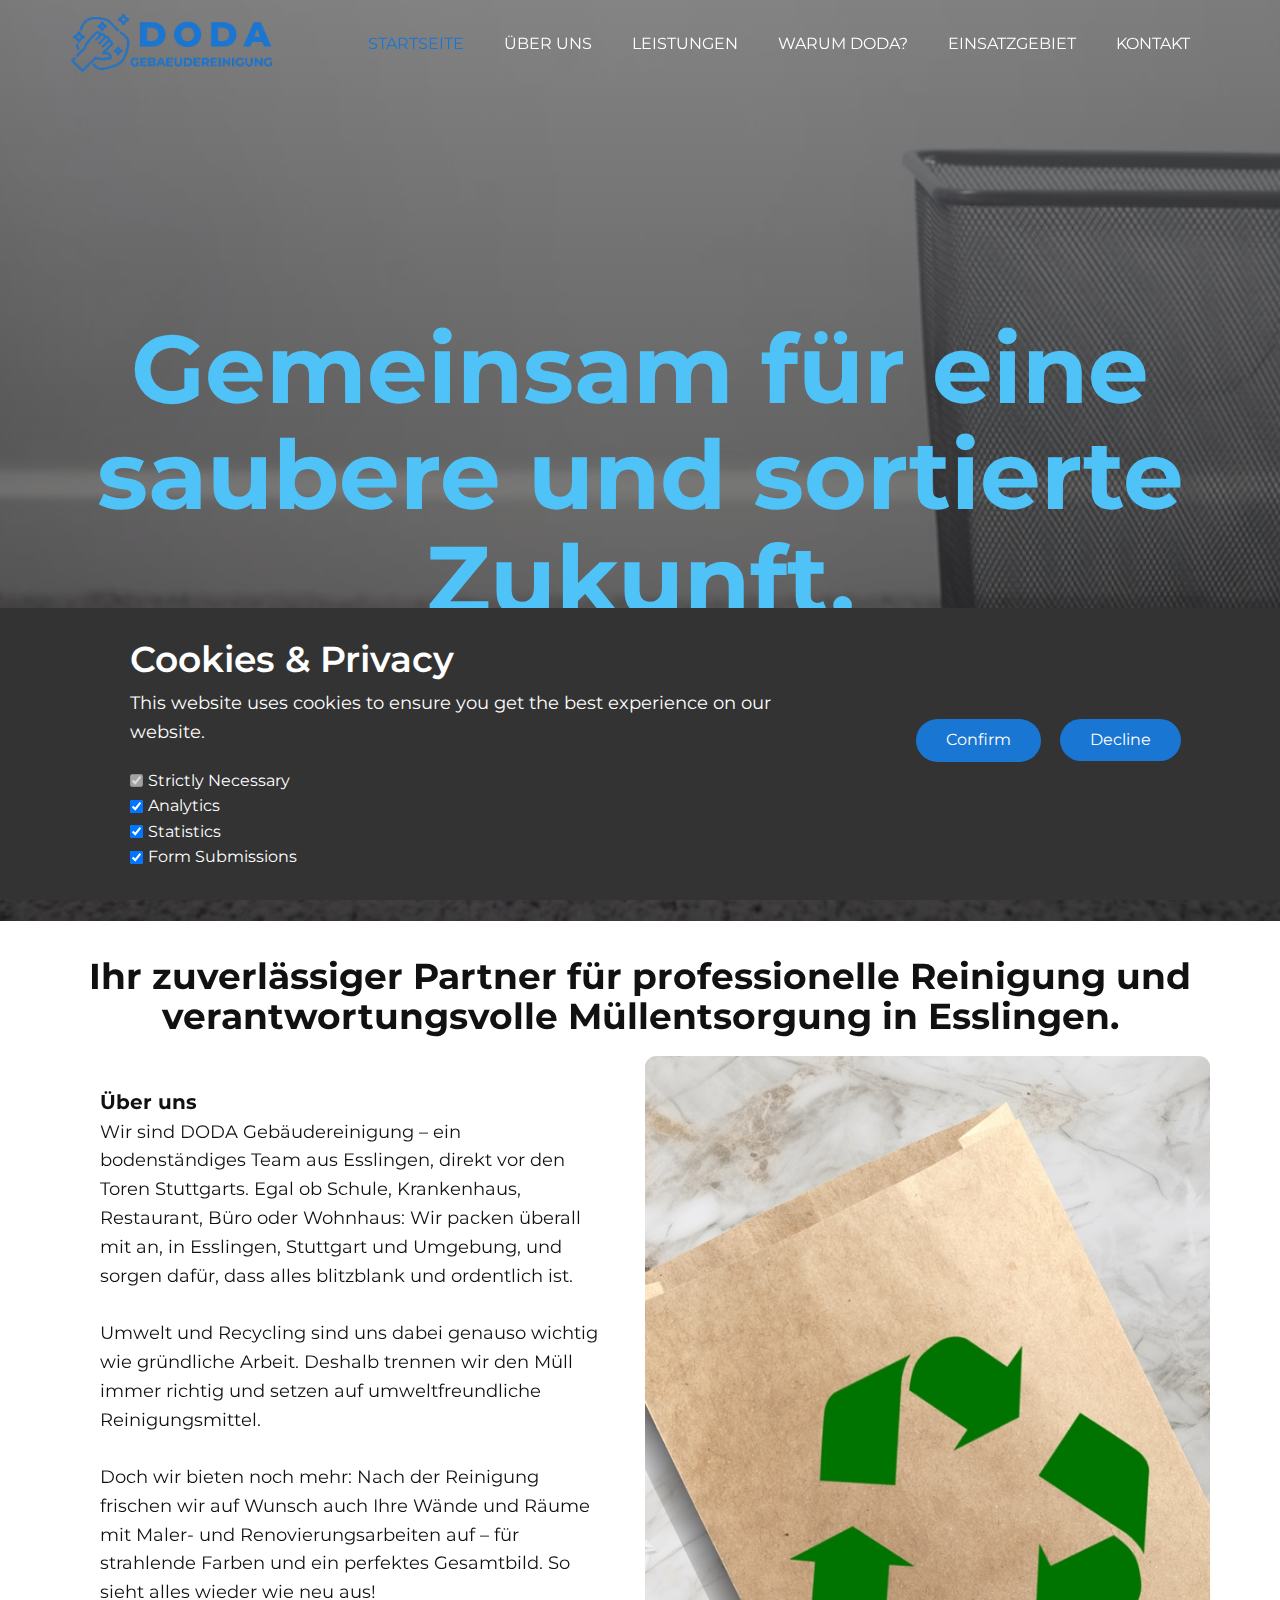
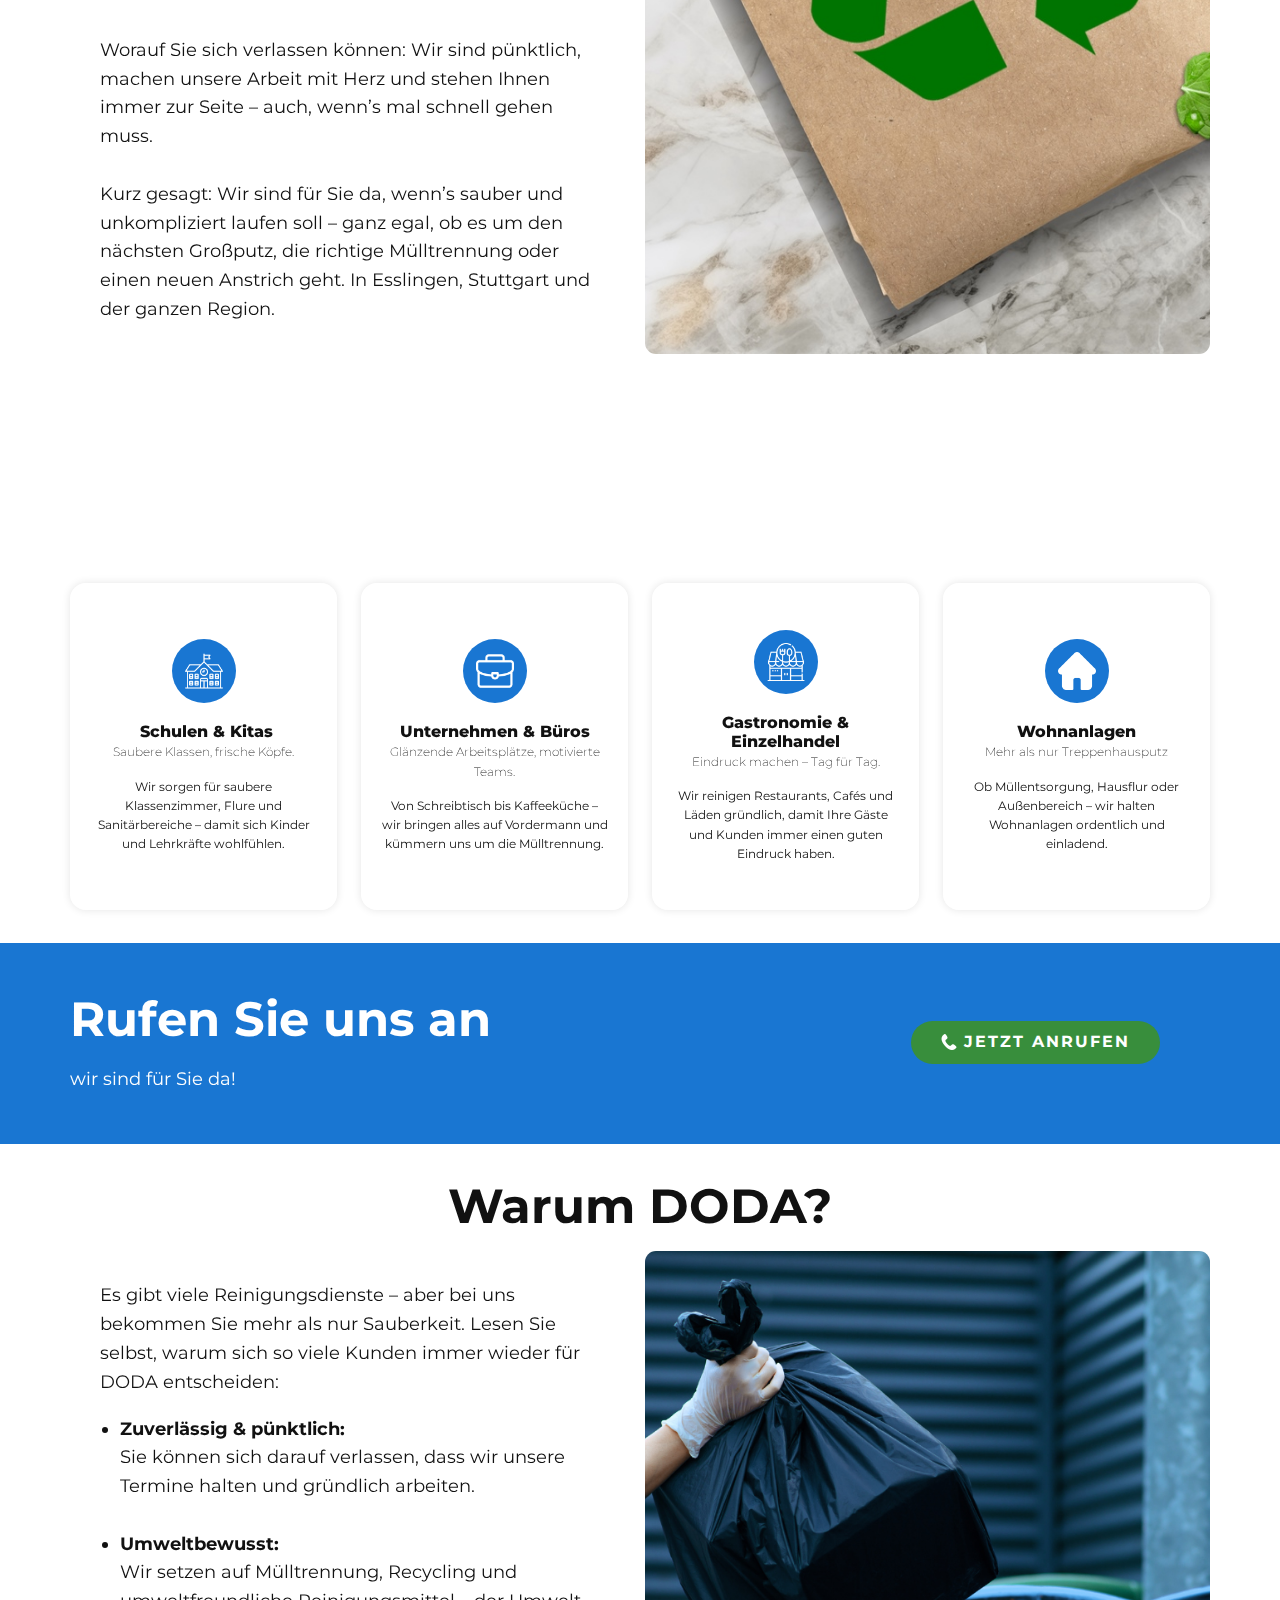
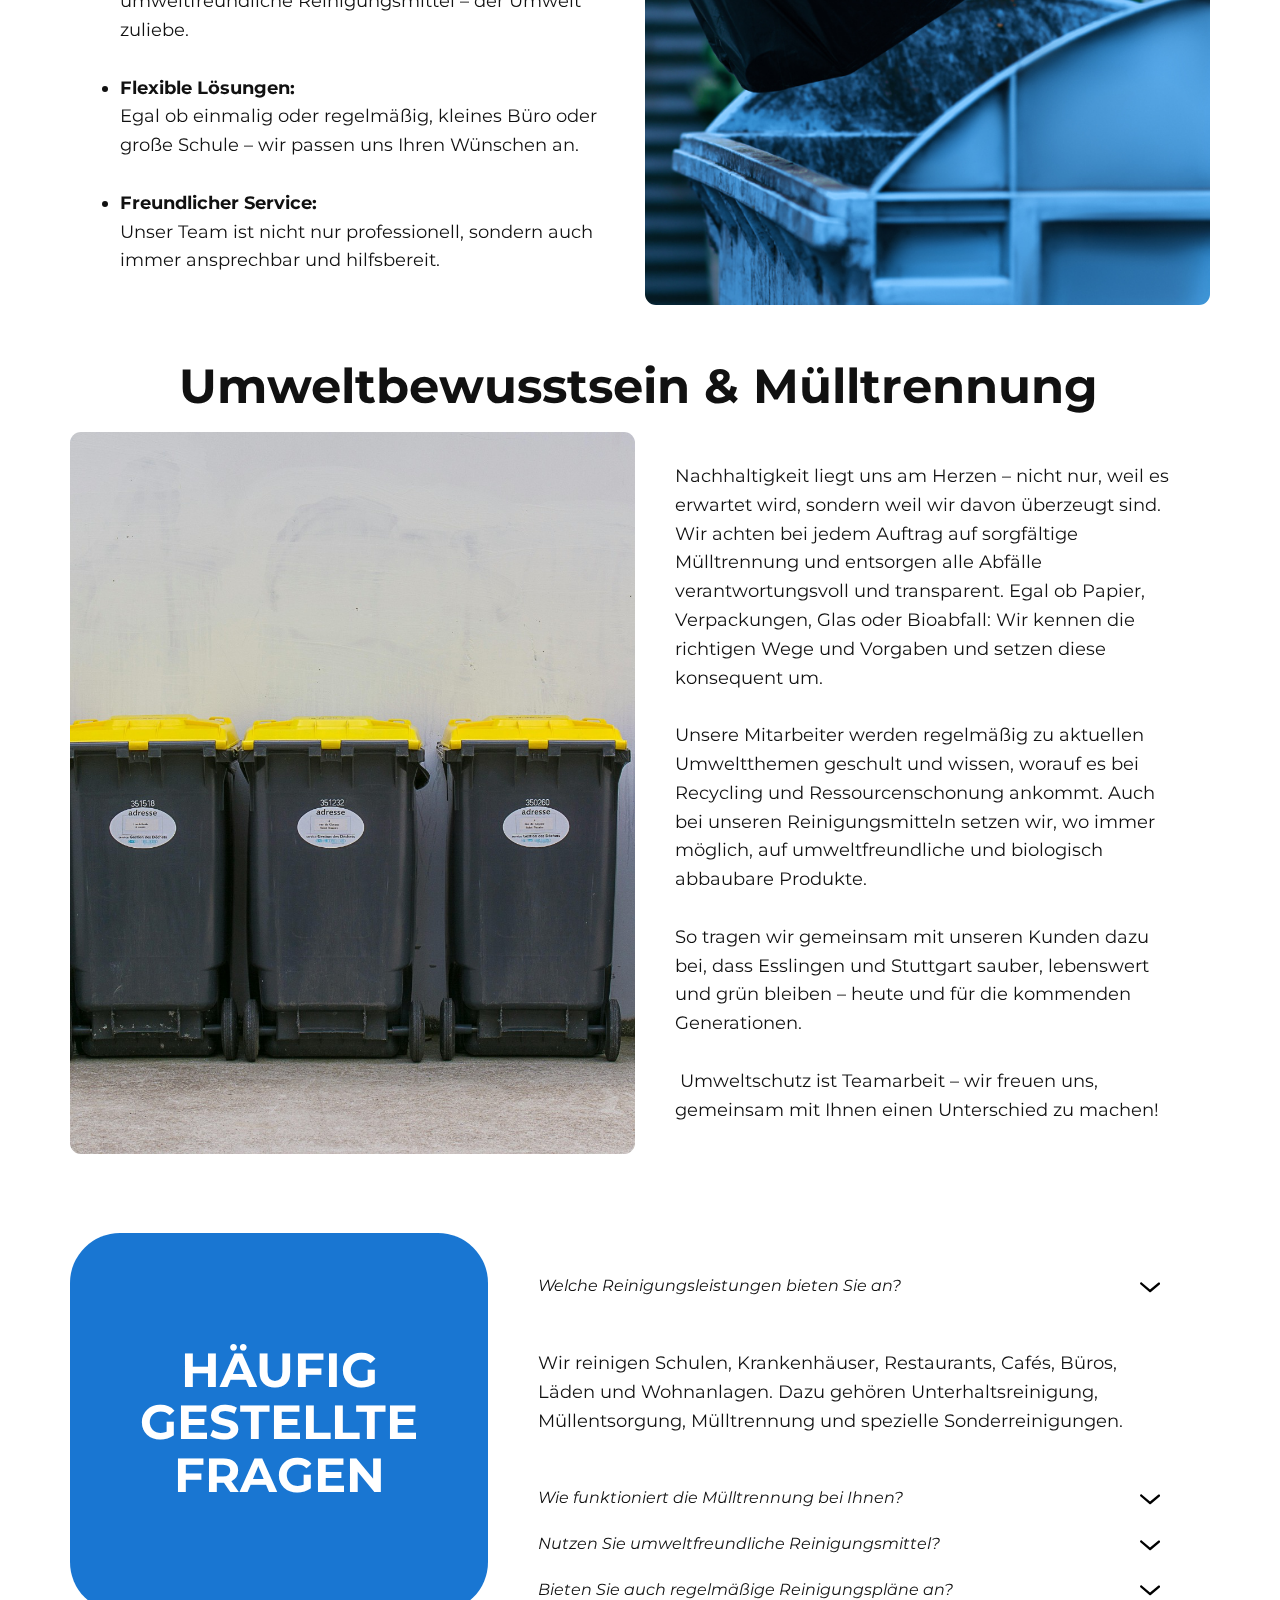
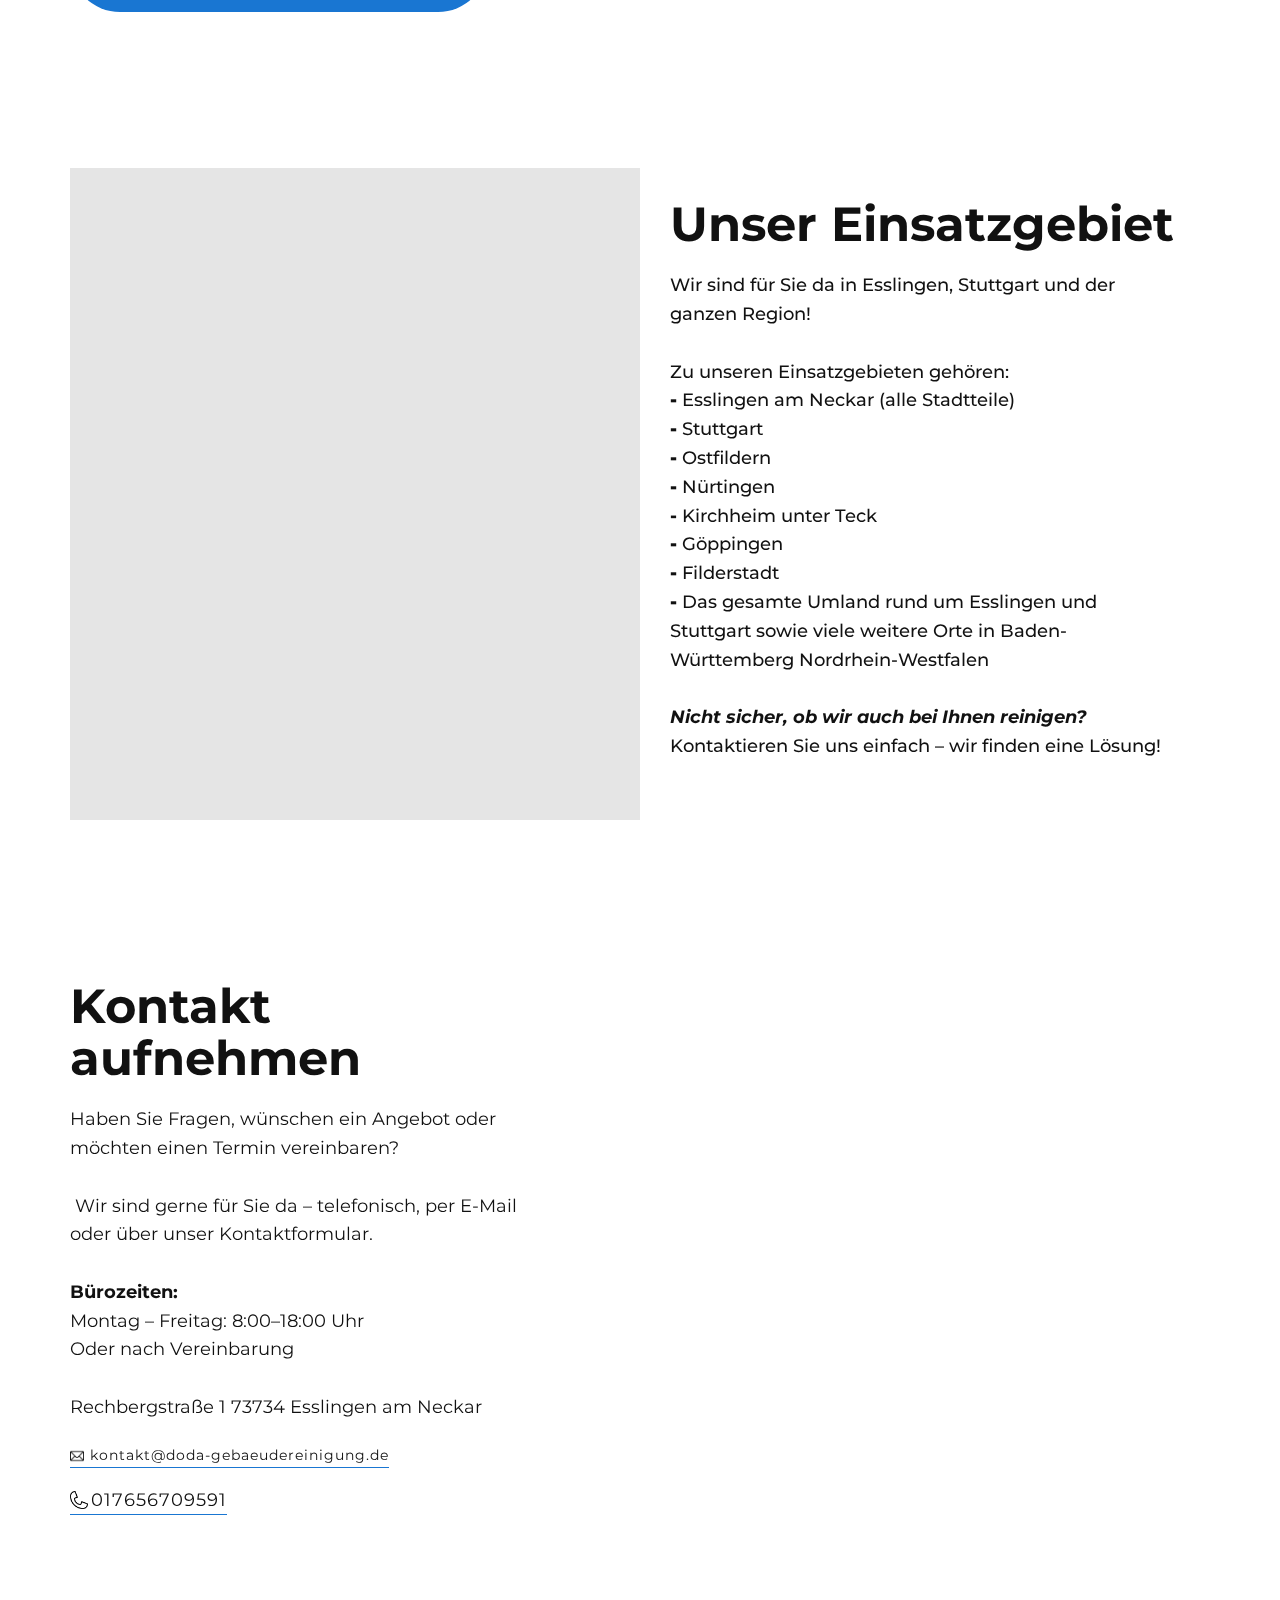
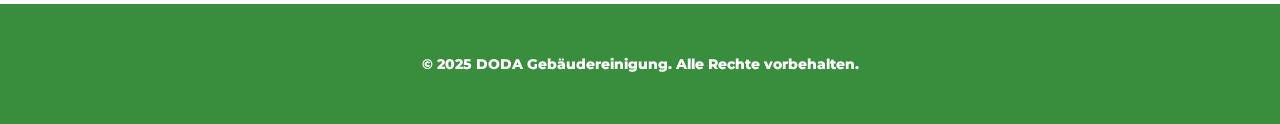
<file: en/index.html>
<!DOCTYPE html>
<html style="font-size: 16px;" lang="en"><head>
    <meta name="viewport" content="width=device-width, initial-scale=1.0">
    <meta charset="utf-8">
    <meta name="keywords" content="Gebäudereinigung Esslingen, Gebäudereinigung Stuttgart, Reinigungsfirma Esslingen, Reinigungsdienst Stuttgart, nachhaltige Reinigung, Müllentsorgung Esslingen, Gartenpflege, Außenreinigung">
    <meta name="description" content="DODA Gebäudereinigung – Ihr Profi für Gebäudereinigung, Müllentsorgung, Gartenpflege &amp;amp; Außenreinigung in Esslingen, Stuttgart &amp;amp; Umgebung. Zuverlässig, umweltbewusst, flexibel – jetzt kostenloses Angebot sichern!">
    <title>Gebäudereinigung Esslingen &amp; Stuttgart | DODA – Nachhaltige Reinigung &amp; Müllentsorgung</title>
    <link rel="stylesheet" href="../nicepage.css" media="screen">
<link rel="stylesheet" href="../index.css" media="screen">
    <script class="u-script" type="text/javascript" src="../jquery.js" defer=""></script>
    <script class="u-script" type="text/javascript" src="../nicepage.js" defer=""></script>
    <meta name="generator" content="Nicepage 7.9.2, nicepage.com">
    <meta name="referrer" content="origin">
    <meta property="og:title" content="Gebäudereinigung Esslingen &amp;amp; Stuttgart | DODA – Nachhaltige Reinigung &amp;amp; Müllentsorgung">
    <meta property="og:description" content="DODA Gebäudereinigung – Ihr Profi für Gebäudereinigung, Müllentsorgung, Gartenpflege &amp;amp; Außenreinigung in Esslingen, Stuttgart &amp;amp; Umgebung. Zuverlässig, umweltbewusst, flexibel – jetzt kostenloses Angebot sichern!">
    <meta property="og:image" content="https://doda-gebaeudereinigung.de/images/1.png">
    <meta property="og:url" content="https://doda-gebaeudereinigung.de">
    
    <link rel="canonical" href="https://doda-gebaeudereinigung.de">
    
    
    
    
    
    
    
    
    
    
    
    <link id="u-theme-google-font" rel="stylesheet" href="https://fonts.googleapis.com/css?family=Montserrat:100,100i,200,200i,300,300i,400,400i,500,500i,600,600i,700,700i,800,800i,900,900i">
    <link id="u-page-google-font" rel="stylesheet" href="https://fonts.googleapis.com/css?family=Montserrat:100,100i,200,200i,300,300i,400,400i,500,500i,600,600i,700,700i,800,800i,900,900i">
    <script type="application/ld+json">{
		"@context": "http://schema.org",
		"@type": "Organization",
		"name": "DODA",
		"url": "/",
		"logo": "../images/3.png"
}</script>
    <meta name="theme-color" content="#1976d2">
    <meta property="og:type" content="website">
  <script>
    function gdprConfirmed() {
        return document.cookie.split(';').filter(function(item) {
            var val = item.trim().split('=');
            val = decodeURIComponent(val[1] || '');
            try { val = JSON.parse(val); } catch (e) { val = {}; }
            return val && val.submissions;
        }).length;
    }
    function dynamicLoadScript() {
        var script = document.createElement('script');
        script.src = 'https://www.google.com/recaptcha/api.js?render=6Lfhn0crAAAAAIm701cA5ppU18JaiPSZz-SrF5Zs';
        script.async = true;
        document.body.appendChild(script);
        script.onload = function() {
            let event = new CustomEvent("recaptchaLoaded");
            document.dispatchEvent(event);
        };
    }
    function showRecaptchaError(error) {
        error = error || '';
        var formError = document.querySelector('.u-form-send-error');

        if (formError) {
            formError.innerText = 'Site Owner Error: ' + error.replace(/:[\s\S]*/, '');
            formError.style.display = 'block';
        }

        console.error('Error in grecaptcha: ', error);
    }
    document.addEventListener('DOMContentLoaded', function () {
        var confirmButton = document.querySelector('.u-cookies-consent .u-button-confirm');
        if (confirmButton) {
            confirmButton.onclick = dynamicLoadScript;
        }
    });
    </script>
    <script>
        document.addEventListener("DOMContentLoaded", function(){
            if (!gdprConfirmed()) {
                return;
            }
            dynamicLoadScript();
        });
    </script>
    <script>
        document.addEventListener("recaptchaLoaded", function() {
            if (!gdprConfirmed()) {
                return;
            }

            (function (grecaptcha, sitekey, actions) {
                var recaptcha = {
                    execute: function (action, submitFormCb) {
                        if (typeof grecaptcha === 'undefined' || typeof grecaptcha.execute !== 'function') {
                            showRecaptchaError('reCAPTCHA script failed to load.');
                            return;
                        }

                        grecaptcha.execute(sitekey, {action: action}).then((token) => {
                            if (!token) {
                                throw new Error('Empty token received from reCAPTCHA');
                            }

                            var forms = document.getElementsByTagName('form');

                            for (var i = 0; i < forms.length; i++) {
                                var response = forms[i].querySelector('[name="recaptchaResponse"]');

                                if (!response) {
                                    response = document.createElement('input');
                                    response.setAttribute('type', 'hidden');
                                    response.setAttribute('name', 'recaptchaResponse');
                                    forms[i].appendChild(response);
                                }

                                response.value = token;
                            }

                            submitFormCb();
                        }).catch((e) => {
                            showRecaptchaError(e.message);
                        });
                    },

                    executeContact: function (submitFormCb) {
                        recaptcha.execute(actions['contact'], submitFormCb);
                    }
                };

                window.recaptchaObject = recaptcha;
            })(
                grecaptcha,
                
                '6Lfhn0crAAAAAIm701cA5ppU18JaiPSZz-SrF5Zs',
                {'contact': 'contact'}
            );
        });
    </script>
</head>
  <body data-home-page="https://website6513735.nicepage.io/home.html?version=0093546e-4edc-8266-fdea-ebdc8f067600" data-home-page-title="home" data-path-to-root="../" data-include-products="false" class="u-body u-overlap u-overlap-contrast u-overlap-transparent u-xl-mode" data-lang="en"><header class="u-clearfix u-header u-sticky u-sticky-203b u-white u-header" id="header"><div class="u-clearfix u-sheet u-valign-middle-lg u-valign-middle-md u-valign-middle-sm u-valign-middle-xs u-sheet-1">
        <a href="#" class="u-image u-logo u-image-1" data-image-width="500" data-image-height="150">
          <img src="../images/3.png" class="u-logo-image u-logo-image-1">
        </a>
        <nav class="u-menu u-menu-one-level u-offcanvas u-menu-1" role="navigation" aria-label="Menu navigation">
          <div class="menu-collapse" style="font-size: 1rem; letter-spacing: 0px; text-transform: uppercase;">
            <a class="u-button-style u-custom-left-right-menu-spacing u-custom-padding-bottom u-custom-top-bottom-menu-spacing u-hamburger-link u-nav-link u-text-active-palette-1-base u-text-hover-palette-2-base u-text-palette-1-base" href="#" tabindex="-1" aria-label="Open menu" aria-controls="fbc6">
              <svg class="u-svg-link" viewBox="0 0 24 24"><use xlink:href="#menu-hamburger"></use></svg>
              <svg class="u-svg-content" version="1.1" id="menu-hamburger" viewBox="0 0 16 16" x="0px" y="0px" xmlns:xlink="http://www.w3.org/1999/xlink" xmlns="http://www.w3.org/2000/svg"><g><rect y="1" width="16" height="2"></rect><rect y="7" width="16" height="2"></rect><rect y="13" width="16" height="2"></rect>
</g></svg>
            </a>
          </div>
          <div class="u-custom-menu u-nav-container">
            <ul class="u-nav u-unstyled u-nav-1" role="menubar"><li role="none" class="u-nav-item"><a role="menuitem" class="u-button-style u-nav-link u-text-active-palette-1-base u-text-hover-palette-2-base" href="./#sec-f2b1" data-page-id="138278204" style="padding: 10px 20px;">Startseite</a>
</li><li role="none" class="u-nav-item"><a role="menuitem" class="u-button-style u-nav-link u-text-active-palette-1-base u-text-hover-palette-2-base" href="./#sec-b544" data-page-id="138278204" style="padding: 10px 20px;">Über uns</a>
</li><li role="none" class="u-nav-item"><a role="menuitem" class="u-button-style u-nav-link u-text-active-palette-1-base u-text-hover-palette-2-base" href="./#sec-b8fc" data-page-id="138278204" style="padding: 10px 20px;">Leistungen</a>
</li><li role="none" class="u-nav-item"><a role="menuitem" class="u-button-style u-nav-link u-text-active-palette-1-base u-text-hover-palette-2-base" href="./#sec-067d" data-page-id="138278204" style="padding: 10px 20px;">Warum DODA?</a>
</li><li role="none" class="u-nav-item"><a role="menuitem" class="u-button-style u-nav-link u-text-active-palette-1-base u-text-hover-palette-2-base" href="./#sec-59a5" data-page-id="138278204" style="padding: 10px 20px;">Einsatzgebiet</a>
</li><li role="none" class="u-nav-item"><a role="menuitem" class="u-button-style u-nav-link u-text-active-palette-1-base u-text-hover-palette-2-base" href="./#sec-1525" data-page-id="138278204" style="padding: 10px 20px;">Kontakt</a>
</li></ul>
          </div>
          <div class="u-custom-menu u-nav-container-collapse" id="fbc6" role="region" aria-label="Menu panel">
            <div class="u-black u-container-style u-inner-container-layout u-opacity u-opacity-95 u-sidenav">
              <div class="u-inner-container-layout u-sidenav-overflow">
                <div class="u-menu-close" tabindex="-1" aria-label="Close menu"></div>
                <ul class="u-align-center u-nav u-popupmenu-items u-unstyled u-nav-2" role="menubar"><li role="none" class="u-nav-item"><a role="menuitem" class="u-button-style u-nav-link" href="./#sec-f2b1" data-page-id="138278204">Startseite</a>
</li><li role="none" class="u-nav-item"><a role="menuitem" class="u-button-style u-nav-link" href="./#sec-b544" data-page-id="138278204">Über uns</a>
</li><li role="none" class="u-nav-item"><a role="menuitem" class="u-button-style u-nav-link" href="./#sec-b8fc" data-page-id="138278204">Leistungen</a>
</li><li role="none" class="u-nav-item"><a role="menuitem" class="u-button-style u-nav-link" href="./#sec-067d" data-page-id="138278204">Warum DODA?</a>
</li><li role="none" class="u-nav-item"><a role="menuitem" class="u-button-style u-nav-link" href="./#sec-59a5" data-page-id="138278204">Einsatzgebiet</a>
</li><li role="none" class="u-nav-item"><a role="menuitem" class="u-button-style u-nav-link" href="./#sec-1525" data-page-id="138278204">Kontakt</a>
</li></ul>
              </div>
            </div>
            <div class="u-black u-menu-overlay u-opacity u-opacity-70"></div>
          </div>
        </nav>
      </div></header>
    <section class="u-align-center u-clearfix u-container-align-center u-shading u-uploaded-video u-video u-video-contain-xs u-section-1" src="" data-image-width="940" data-image-height="788" id="sec-f2b1">
      <div class="u-background-video u-expanded" style="">
        <div class="embed-responsive">
          <video class="embed-responsive-item" data-autoplay="1" loop="" muted="1" autoplay="autoplay" playsinline="">
            <source src="../files/11485778-sd_960_506_25fps.mp4" type="video/mp4">
            <p>Your browser does not support HTML5 video.</p>
          </video>
        </div>
        <div class="u-video-shading" style="background-image: linear-gradient(0deg, rgba(0,0,0,0.6), rgba(102,102,102,0.6));"></div>
      </div>
      <div class="u-clearfix u-sheet u-valign-middle-lg u-valign-middle-md u-valign-middle-sm u-sheet-1">
        <h1 class="u-align-center u-text u-text-default-lg u-text-default-md u-text-default-sm u-text-default-xl u-text-palette-3-base u-title u-text-1">​Gemeinsam für eine saubere und sortierte Zukunft.</h1>
        <p class="u-align-center u-large-text u-text u-text-variant u-text-2">​DODA Gebäudereinigung – Ihr Experte für nachhaltige Reinigung und verantwortungsvolle Mülltrennung in ​Esslingen und Umgebung.</p>
        <a href="tel:07351121125" class="u-align-center u-border-none u-btn u-btn-round u-button-style u-palette-1-dark-1 u-radius u-text-body-alt-color u-btn-1">​Kontakt aufnehmen</a>
      </div>
    </section>
    <section class="u-clearfix u-section-2" id="sec-b544">
      <div class="u-clearfix u-sheet u-sheet-1">
        <h2 class="u-align-center u-text u-text-default u-text-1">​<b>​Ihr zuverlässiger Partner für professionelle Reinigung und verantwortungsvolle Müllentsorgung in ​Esslingen.​</b></h2>
        <div class="data-layout-selected u-clearfix u-expanded-width u-gutter-10 u-layout-wrap u-layout-wrap-1">
          <div class="u-layout" style="">
            <div class="u-layout-row" style="">
              <div class="u-align-left u-container-align-left u-container-style u-layout-cell u-right-cell u-size-30 u-size-xs-60 u-white u-layout-cell-1">
                <div class="u-container-layout u-valign-top u-container-layout-1">
                  <p class="u-text u-text-2"><span style="font-weight: 700; font-size: 1.25rem;">Über uns</span>​<br>​​Wir sind DODA Gebäudereinigung – ein bodenständiges Team aus Esslingen, direkt vor den Toren Stuttgarts. Egal ob Schule, Krankenhaus, Restaurant, Büro oder Wohnhaus: Wir packen überall mit an, in Esslingen, Stuttgart und Umgebung, und sorgen dafür, dass alles blitzblank und ordentlich ist.<br><br>Umwelt und Recycling sind uns dabei genauso wichtig wie gründliche Arbeit. Deshalb trennen wir den Müll immer richtig und setzen auf umweltfreundliche Reinigungsmittel.<br><br>Doch wir bieten noch mehr: Nach der Reinigung frischen wir auf Wunsch auch Ihre Wände und Räume mit Maler- und Renovierungsarbeiten auf – für strahlende Farben und ein perfektes Gesamtbild. So sieht alles wieder wie neu aus!<br><br>Worauf Sie sich verlassen können: Wir sind pünktlich, machen unsere Arbeit mit Herz und stehen Ihnen immer zur Seite – auch, wenn’s mal schnell gehen muss.<br><br>Kurz gesagt: Wir sind für Sie da, wenn’s sauber und unkompliziert laufen soll – ganz egal, ob es um den nächsten Großputz, die richtige Mülltrennung oder einen neuen Anstrich geht. In Esslingen, Stuttgart und der ganzen Region.</p>
                </div>
              </div>
              <div class="u-align-left u-container-align-left u-container-style u-image u-image-round u-layout-cell u-left-cell u-radius u-size-30 u-size-xs-60 u-image-1" src="" data-image-width="5366" data-image-height="3574">
                <div class="u-container-layout u-valign-middle u-container-layout-2" src=""></div>
              </div>
            </div>
          </div>
        </div>
      </div>
    </section>
    <section class="skrollable u-align-center u-clearfix u-container-align-center u-image u-parallax u-shading u-section-3" id="sec-b8fc">
      <div class="u-clearfix u-sheet u-valign-middle-lg u-valign-middle-md u-valign-middle-sm u-valign-middle-xs u-sheet-1">
        <h2 class="u-align-center u-text u-text-default u-text-1">​Unsere Kunden</h2>
        <p class="u-align-center u-text u-text-2">​Zu unseren Kunden zählen Schulen, Krankenhäuser, Restaurants, Cafés, Büros, Läden und Wohnanlagen in Esslingen, Stuttgart und Umgebung.<br>
Für sie übernehmen wir alles – von der täglichen Reinigung über die fachgerechte Müllentsorgung bis hin zur Pflege von Gärten, Grünanlagen und Außenbereichen – schnell, flexibel und immer zuverlässig.</p>
        <div class="glass u-expanded-width u-list u-list-1">
          <div class="u-repeater u-repeater-1">
            <div class="u-align-center u-container-align-center u-container-style u-gradient u-list-item u-radius u-repeater-item u-shape-round u-video-cover u-list-item-1">
              <div class="u-container-layout u-similar-container u-valign-middle u-container-layout-1"><span class="u-align-center u-file-icon u-icon u-icon-circle u-palette-1-base u-text-white u-icon-1"><img src="../images/158234-65667453.png" alt=""></span>
                <h5 class="u-align-center u-text u-text-3">​ Schulen &amp; Kitas</h5>
                <p class="u-align-center u-small-text u-text u-text-variant u-text-4">​Saubere Klassen, frische Köpfe.​</p>
                <p class="u-align-center u-text u-text-5">​Wir sorgen für saubere Klassenzimmer, Flure und Sanitärbereiche – damit sich Kinder und Lehrkräfte wohlfühlen.</p>
              </div>
            </div>
            <div class="u-align-center u-container-align-center u-container-style u-gradient u-list-item u-radius u-repeater-item u-shape-round u-video-cover u-list-item-2">
              <div class="u-container-layout u-similar-container u-valign-middle u-container-layout-2"><span class="u-align-center u-file-icon u-icon u-icon-circle u-palette-1-base u-text-white u-icon-2"><img src="../images/6964169-72ef4555.png" alt=""></span>
                <h5 class="u-align-center u-text u-text-6">​Unternehmen &amp; Büros</h5>
                <p class="u-align-center u-small-text u-text u-text-variant u-text-7">​Glänzende Arbeitsplätze, motivierte Teams.</p>
                <p class="u-align-center u-text u-text-8">​Von Schreibtisch bis Kaffeeküche – wir bringen alles auf Vordermann und kümmern uns um die Mülltrennung.</p>
              </div>
            </div>
            <div class="u-align-center u-container-align-center u-container-style u-gradient u-list-item u-radius u-repeater-item u-shape-round u-video-cover u-list-item-3">
              <div class="u-container-layout u-similar-container u-valign-middle u-container-layout-3"><span class="u-align-center u-file-icon u-icon u-icon-circle u-palette-1-base u-text-white u-icon-3"><img src="../images/3208003-fc068fec.png" alt=""></span>
                <h5 class="u-align-center u-text u-text-9">​Gastronomie &amp; Einzelhandel</h5>
                <p class="u-align-center u-small-text u-text u-text-variant u-text-10">​Eindruck machen – Tag für Tag.</p>
                <p class="u-align-center u-text u-text-11">​Wir reinigen Restaurants, Cafés und Läden gründlich, damit Ihre Gäste und Kunden immer einen guten Eindruck haben.</p>
              </div>
            </div>
            <div class="u-align-center u-container-align-center u-container-style u-gradient u-list-item u-radius u-repeater-item u-shape-round u-video-cover u-list-item-4">
              <div class="u-container-layout u-similar-container u-valign-middle u-container-layout-4"><span class="u-align-center u-file-icon u-icon u-icon-circle u-palette-1-base u-text-white u-icon-4"><img src="../images/1946436-ef91fabf.png" alt=""></span>
                <h5 class="u-align-center u-text u-text-12">​Wohnanlagen</h5>
                <p class="u-align-center u-small-text u-text u-text-variant u-text-13">​Mehr als nur Treppenhausputz</p>
                <p class="u-align-center u-text u-text-14">​Ob Müllentsorgung, Hausflur oder Außenbereich – wir halten Wohnanlagen ordentlich und einladend.<br></p>
              </div>
            </div>
          </div>
        </div>
      </div>
    </section>
    <section class="u-align-left u-clearfix u-color-scheme-summer-time u-color-style-multicolor-1 u-container-align-center-md u-container-align-center-sm u-container-align-center-xs u-container-align-left u-container-align-left-lg u-container-align-left-xl u-palette-1-base u-section-4" id="sec-747b">
      <div class="u-clearfix u-sheet u-valign-middle-lg u-valign-middle-sm u-valign-middle-xs u-sheet-1">
        <h2 class="u-align-center-md u-align-center-sm u-align-center-xs u-align-left-lg u-align-left-xl u-text u-text-default u-text-1">​Rufen Sie uns an</h2>
        <a href="tel:017656709591" class="u-align-center-md u-align-center-sm u-align-center-xs u-border-none u-btn u-button-style u-palette-2-base u-text-white u-btn-1">​<span class=" u-file-icon u-icon u-text-white" style=""><img src="../images/1257-846fd2c8.png" alt="" data-color="#030104"></span>&nbsp;​Jetzt anrufen</a>
        <p class="u-align-center-md u-align-center-sm u-align-center-xs u-align-left-lg u-align-left-xl u-large-text u-text u-text-default u-text-variant u-text-2">​<span style="font-size: 1.25rem;">​</span>wir sind für Sie da!</p>
      </div>
    </section>
    <section class="u-clearfix u-section-5" id="sec-067d">
      <div class="u-clearfix u-sheet u-sheet-1">
        <h2 class="u-align-center u-text u-text-default u-text-1">​Warum DODA?</h2>
        <div class="data-layout-selected u-clearfix u-expanded-width u-gutter-10 u-layout-wrap u-layout-wrap-1">
          <div class="u-layout" style="">
            <div class="u-layout-row" style="">
              <div class="u-align-left u-container-align-left u-container-style u-layout-cell u-right-cell u-size-30 u-size-xs-60 u-white u-layout-cell-1">
                <div class="u-container-layout u-valign-top u-container-layout-1">
                  <p class="u-text u-text-2">​Es gibt viele Reinigungsdienste – aber bei uns bekommen Sie mehr als nur Sauberkeit. Lesen Sie selbst, warum sich so viele Kunden immer wieder für DODA entscheiden:</p>
                  <ul class="u-custom-font u-heading-font u-text u-text-3"><li><div class="hidden u-block-52f5-13 u-list-icon" style=""></div><span style="font-weight: 700;">​​</span><span style="font-weight: 700;">Zuverlässig &amp; pünktlich:</span><br>Sie können sich darauf verlassen, dass wir unsere Termine halten und gründlich arbeiten.<br><br></li><li><div class="hidden u-block-52f5-14 u-list-icon" style=""></div><span style="font-weight: 700;">Umweltbewusst:</span><br>Wir setzen auf Mülltrennung, Recycling und umweltfreundliche Reinigungsmittel – der Umwelt zuliebe.<br><br></li><li><div class="hidden u-block-52f5-15 u-list-icon" style=""></div><span style="font-weight: 700;">Flexible Lösungen:</span><br>Egal ob einmalig oder regelmäßig, kleines Büro oder große Schule – wir passen uns Ihren Wünschen an.<br><br></li><li><div class="hidden u-block-52f5-16 u-list-icon" style=""></div><span style="font-weight: 700;">Freundlicher Service:</span><br>Unser Team ist nicht nur professionell, sondern auch immer ansprechbar und hilfsbereit.</li></ul>
                </div>
              </div>
              <div class="u-align-left u-container-align-left u-container-style u-image u-image-round u-layout-cell u-left-cell u-radius u-size-30 u-size-xs-60 u-image-1" src="" data-image-width="940" data-image-height="788">
                <div class="u-container-layout u-valign-middle u-container-layout-2" src=""></div>
              </div>
            </div>
          </div>
        </div>
      </div>
    </section>
    <section class="u-clearfix u-container-align-center-xs u-section-6" id="sec-6f27">
      <div class="u-clearfix u-sheet u-valign-middle u-sheet-1">
        <h2 class="u-align-center u-text u-text-default u-text-1">​Umweltbewusstsein &amp; Mülltrennung</h2>
        <div class="data-layout-selected u-clearfix u-expanded-width u-gutter-10 u-layout-wrap u-layout-wrap-1">
          <div class="u-layout" style="">
            <div class="u-layout-row" style="">
              <div class="u-align-left u-container-align-left u-container-style u-image u-image-round u-layout-cell u-left-cell u-radius u-size-30 u-size-xs-60 u-image-1" src="" data-image-width="1920" data-image-height="1280">
                <div class="u-container-layout u-valign-middle u-container-layout-1" src=""></div>
              </div>
              <div class="u-align-left u-container-align-left u-container-style u-layout-cell u-right-cell u-size-30 u-size-xs-60 u-white u-layout-cell-2">
                <div class="u-container-layout u-valign-top u-container-layout-2">
                  <p class="u-text u-text-2">​Nachhaltigkeit liegt uns am Herzen – nicht nur, weil es erwartet wird, sondern weil wir davon überzeugt sind. Wir achten bei jedem Auftrag auf sorgfältige Mülltrennung und entsorgen alle Abfälle verantwortungsvoll und transparent. Egal ob Papier, Verpackungen, Glas oder Bioabfall: Wir kennen die richtigen Wege und Vorgaben und setzen diese konsequent um.&nbsp;<br><br>Unsere Mitarbeiter werden regelmäßig zu aktuellen Umweltthemen geschult und wissen, worauf es bei Recycling und Ressourcenschonung ankommt. Auch bei unseren Reinigungsmitteln setzen wir, wo immer möglich, auf umweltfreundliche und biologisch abbaubare Produkte.<br><br>​So tragen wir gemeinsam mit unseren Kunden dazu bei, dass Esslingen und Stuttgart sauber, lebenswert und grün bleiben – heute und für die kommenden Generationen.<br><br>&nbsp;Umweltschutz ist Teamarbeit – wir freuen uns, gemeinsam mit Ihnen einen Unterschied zu machen!</p>
                </div>
              </div>
            </div>
          </div>
        </div>
      </div>
    </section>
    <section class="u-clearfix u-section-7" id="sec-d599">
      <div class="u-clearfix u-sheet u-valign-middle-lg u-valign-middle-md u-valign-middle-sm u-sheet-1">
        <div class="data-layout-selected u-clearfix u-expanded-width u-layout-wrap u-layout-wrap-1">
          <div class="u-layout" style="">
            <div class="u-layout-row" style="">
              <div class="u-container-align-center-lg u-container-align-center-md u-container-align-center-sm u-container-align-center-xl u-container-style u-layout-cell u-palette-1-base u-radius u-shape-round u-size-22-lg u-size-22-xl u-size-60-md u-size-60-sm u-size-60-xs u-layout-cell-1">
                <div class="u-container-layout u-valign-middle-lg u-valign-middle-md u-valign-middle-sm u-valign-middle-xl u-valign-top-xs u-container-layout-1">
                  <h2 class="u-align-center u-text u-text-default u-text-1">​Häufig<br>gestellte<br>Fragen</h2>
                </div>
              </div>
              <div class="u-container-style u-layout-cell u-size-38-lg u-size-38-xl u-size-60-md u-size-60-sm u-size-60-xs u-layout-cell-2">
                <div class="u-container-layout u-container-layout-2">
                  <div class="u-accordion u-expanded-width u-faq u-accordion-1" role="tablist">
                    <div class="u-accordion-item">
                      <a class="active u-accordion-link u-button-style u-custom-font u-font-montserrat u-text-body-color u-accordion-link-1" id="link-" aria-controls="" aria-selected="true" role="tab"><span class="u-accordion-link-text">​Welche Reinigungsleistungen bieten Sie an?</span><span class="u-accordion-link-icon u-icon u-text-black u-icon-1"><svg class="u-svg-link" preserveAspectRatio="xMidYMin slice" viewBox="0 0 16 16" style=""><use xlink:href="#svg-716b"></use></svg><svg class="u-svg-content" viewBox="0 0 16 16" x="0px" y="0px" id="svg-716b"><path d="M8,10.7L1.6,5.3c-0.4-0.4-1-0.4-1.3,0c-0.4,0.4-0.4,0.9,0,1.3l7.2,6.1c0.1,0.1,0.4,0.2,0.6,0.2s0.4-0.1,0.6-0.2l7.1-6
	c0.4-0.4,0.4-0.9,0-1.3c-0.4-0.4-1-0.4-1.3,0L8,10.7z"></path></svg></span>
                      </a>
                      <div class="u-accordion-active u-accordion-pane u-container-style u-accordion-pane-1" aria-labelledby="link-" aria-expanded="true" role="tabpanel">
                        <div class="u-container-layout u-container-layout-3">
                          <div class="fr-view u-clearfix u-rich-text u-text"><p>Wir reinigen Schulen, Krankenhäuser, Restaurants, Cafés, Büros, Läden und Wohnanlagen. Dazu gehören Unterhaltsreinigung, Müllentsorgung, Mülltrennung und spezielle Sonderreinigungen.</p></div>
                        </div>
                      </div>
                    </div>
                    <div class="u-accordion-item">
                      <a class="u-accordion-link u-button-style u-custom-font u-font-montserrat u-text-body-color u-accordion-link-2" id="link-" aria-controls="" aria-selected="false" role="tab"><span class="u-accordion-link-text">​Wie funktioniert die Mülltrennung bei Ihnen?</span><span class="u-accordion-link-icon u-icon u-text-black u-icon-2"><svg class="u-svg-link" preserveAspectRatio="xMidYMin slice" viewBox="0 0 16 16" style=""><use xlink:href="#svg-11aa"></use></svg><svg class="u-svg-content" viewBox="0 0 16 16" x="0px" y="0px" id="svg-11aa"><path d="M8,10.7L1.6,5.3c-0.4-0.4-1-0.4-1.3,0c-0.4,0.4-0.4,0.9,0,1.3l7.2,6.1c0.1,0.1,0.4,0.2,0.6,0.2s0.4-0.1,0.6-0.2l7.1-6
	c0.4-0.4,0.4-0.9,0-1.3c-0.4-0.4-1-0.4-1.3,0L8,10.7z"></path></svg></span>
                      </a>
                      <div class="u-accordion-pane u-container-style u-accordion-pane-2" aria-labelledby="link-" aria-expanded="true" role="tabpanel">
                        <div class="u-container-layout u-container-layout-4">
                          <div class="fr-view u-clearfix u-rich-text u-text"><p>Wir trennen alle Abfälle sorgfältig nach Papier, Glas, Verpackung, Restmüll und Biomüll – selbstverständlich nach den lokalen Vorgaben und mit größter Sorgfalt.</p></div>
                        </div>
                      </div>
                    </div>
                    <div class="u-accordion-item">
                      <a class="u-accordion-link u-button-style u-custom-font u-font-montserrat u-text-body-color u-accordion-link-3" id="link-" aria-controls="" aria-selected="false" role="tab"><span class="u-accordion-link-text">​Nutzen Sie umweltfreundliche Reinigungsmittel?</span><span class="u-accordion-link-icon u-icon u-text-black u-icon-3"><svg class="u-svg-link" preserveAspectRatio="xMidYMin slice" viewBox="0 0 16 16" style=""><use xlink:href="#svg-f9ed"></use></svg><svg class="u-svg-content" viewBox="0 0 16 16" x="0px" y="0px" id="svg-f9ed"><path d="M8,10.7L1.6,5.3c-0.4-0.4-1-0.4-1.3,0c-0.4,0.4-0.4,0.9,0,1.3l7.2,6.1c0.1,0.1,0.4,0.2,0.6,0.2s0.4-0.1,0.6-0.2l7.1-6
	c0.4-0.4,0.4-0.9,0-1.3c-0.4-0.4-1-0.4-1.3,0L8,10.7z"></path></svg></span>
                      </a>
                      <div class="u-accordion-pane u-container-style u-accordion-pane-3" aria-labelledby="link-" aria-expanded="true" role="tabpanel">
                        <div class="u-container-layout u-container-layout-5">
                          <div class="fr-view u-clearfix u-rich-text u-text"><p>Ja, wo immer möglich, setzen wir auf nachhaltige, umweltfreundliche und biologisch abbaubare Reinigungsprodukte.</p></div>
                        </div>
                      </div>
                    </div>
                    <div class="u-accordion-item">
                      <a class="u-accordion-link u-button-style u-custom-font u-font-montserrat u-text-body-color u-accordion-link-4" id="link-3f51" aria-controls="3f51" aria-selected="false" role="tab"><span class="u-accordion-link-text">​Bieten Sie auch regelmäßige Reinigungspläne an?</span><span class="u-accordion-link-icon u-icon u-text-black u-icon-4"><svg class="u-svg-link" preserveAspectRatio="xMidYMin slice" viewBox="0 0 16 16" style=""><use xlink:href="#svg-54cc"></use></svg><svg class="u-svg-content" viewBox="0 0 16 16" x="0px" y="0px" id="svg-54cc"><path d="M8,10.7L1.6,5.3c-0.4-0.4-1-0.4-1.3,0c-0.4,0.4-0.4,0.9,0,1.3l7.2,6.1c0.1,0.1,0.4,0.2,0.6,0.2s0.4-0.1,0.6-0.2l7.1-6
	c0.4-0.4,0.4-0.9,0-1.3c-0.4-0.4-1-0.4-1.3,0L8,10.7z"></path></svg></span>
                      </a>
                      <div class="u-accordion-pane u-container-style u-accordion-pane-4" id="3f51" aria-labelledby="link-3f51" aria-expanded="true" role="tabpanel">
                        <div class="u-container-layout u-container-layout-6">
                          <div class="fr-view u-clearfix u-rich-text u-text"><p>Natürlich! Wir richten uns ganz nach Ihrem Bedarf – egal ob täglich, wöchentlich oder individuell nach Absprache.</p></div>
                        </div>
                      </div>
                    </div>
                  </div>
                </div>
              </div>
            </div>
          </div>
        </div>
      </div>
    </section>
    <section class="u-clearfix u-section-8" id="sec-59a5">
      <div class="u-clearfix u-sheet u-sheet-1">
        <div class="data-layout-selected u-clearfix u-expanded-width u-layout-wrap u-layout-wrap-1">
          <div class="u-layout" style="">
            <div class="u-layout-row" style="">
              <div class="u-container-style u-layout-cell u-right-cell u-size-30 u-layout-cell-1">
                <div class="u-container-layout u-container-layout-1">
                  <div class="u-expanded u-grey-10 u-map">
                    <div class="embed-responsive">
                      <iframe class="embed-responsive-item" src="https://maps.google.com/maps?output=embed&amp;q=Esslingen%20am%20Neckar%2C%20Germany&amp;z=10&amp;t=m" data-map="[base64]"></iframe>
                    </div>
                  </div>
                </div>
              </div>
              <div class="u-align-left u-container-align-left u-container-style u-layout-cell u-left-cell u-size-30 u-layout-cell-2">
                <div class="u-container-layout u-valign-bottom-xl u-valign-middle-sm u-valign-middle-xs u-container-layout-2">
                  <h2 class="u-text u-text-1">​Unser Einsatzgebiet</h2>
                  <p class="u-text u-text-2">​Wir sind für Sie da in Esslingen, Stuttgart und der ganzen Region!<br><br>​Zu unseren Einsatzgebieten gehören:<br><span style="font-weight: 700;">​<span style="font-weight: 900;">-&nbsp;</span></span>Esslingen am Neckar (alle Stadtteile)
<br><span style="font-weight: 900;">
-</span>&nbsp;Stuttgart
<br><span style="font-weight: 900;">- </span>Ostfildern
<br><span style="font-weight: 900;">- </span>Nürtingen
<br><span style="font-weight: 800;">- </span>Kirchheim unter Teck
<br><span style="font-weight: 900;">-</span> Göppingen
<br><span style="font-weight: 900;">-</span> Filderstadt<br><span style="font-weight: 900;">- </span>Das gesamte Umland rund um Esslingen und Stuttgart sowie viele weitere Orte in Baden-Württemberg&nbsp;Nordrhein-Westfalen<br><br><span style="font-weight: 700; font-style: italic;">Nicht sicher, ob wir auch bei Ihnen reinigen?</span><br>
Kontaktieren Sie uns einfach – wir finden eine Lösung!<br><br></p>
                </div>
              </div>
            </div>
          </div>
        </div>
      </div>
    </section>
    <section class="u-align-center u-clearfix u-container-align-center u-section-9" id="sec-1525">
      <div class="u-clearfix u-sheet u-valign-middle u-sheet-1">
        <div class="data-layout-selected u-clearfix u-expanded-width u-gutter-22 u-layout-wrap u-layout-wrap-1">
          <div class="u-layout" style="">
            <div class="u-layout-row" style="">
              <div class="u-align-center u-container-align-center u-container-align-center-md u-container-align-center-sm u-container-align-left-lg u-container-align-left-xl u-container-style u-layout-cell u-right-cell u-shape-rectangle u-size-26-lg u-size-26-xl u-size-60-md u-size-60-sm u-size-60-xs u-layout-cell-1">
                <div class="u-container-layout u-container-layout-1">
                  <h2 class="u-align-center-md u-align-center-sm u-align-center-xs u-align-left-lg u-align-left-xl u-text u-text-default u-text-1">​Kontakt aufnehmen</h2>
                  <p class="u-align-center-md u-align-center-sm u-align-center-xs u-align-left-lg u-align-left-xl u-text u-text-default-lg u-text-default-md u-text-default-sm u-text-default-xl u-text-2">​​Haben Sie Fragen, wünschen ein Angebot oder möchten einen Termin vereinbaren?<br><br>&nbsp;Wir sind gerne für Sie da – telefonisch, per E-Mail oder über unser Kontaktformular.<br><br>​<span style="font-weight: 700;">Bürozeiten:</span><br>
Montag – Freitag: 8:00–18:00 Uhr<br>
Oder nach Vereinbarung&nbsp;<br><br>Rechbergstraße 1 73734 Esslingen am&nbsp;Neckar</p>
                  <a href="mailto:kontakt@doda-gebaeudereinigung.de" class="u-active-none u-align-center-md u-align-center-sm u-align-center-xs u-border-1 u-border-active-palette-1-base u-border-hover-palette-1-base u-border-no-left u-border-no-right u-border-no-top u-border-palette-1-base u-btn u-button-link u-button-style u-hover-none u-none u-text-active-palette-1-base u-text-body-color u-text-hover-palette-1-base u-btn-1" data-animation-name="" data-animation-duration="0" data-animation-delay="0" data-animation-direction="">​<span class="u-icon-1 u-file-icon u-icon" style="margin-right: 6px"><img src="../images/646094-14.png" alt="" data-color="#000000"></span>kontakt@doda<span style="font-size: 1.125rem;">​</span>-gebaeudereinigung.de</a>
                  <a href="tel:017656709591" class="u-active-none u-align-center-md u-align-center-sm u-align-center-xs u-border-1 u-border-active-palette-1-base u-border-hover-palette-1-base u-border-no-left u-border-no-right u-border-no-top u-border-palette-1-base u-btn u-button-link u-button-style u-hover-none u-none u-text-active-palette-1-base u-text-body-color u-text-hover-palette-1-base u-btn-2" data-animation-name="" data-animation-duration="0" data-animation-delay="0" data-animation-direction="">​<span class="u-icon-2 u-file-icon u-icon" style="margin-right: 3px"><img src="../images/2099140-16.png" alt="" data-color="#000000"></span>017656709<span style="font-size: 1.125rem;">​</span>591</a>
                </div>
              </div>
              <div class="u-align-center u-container-align-center u-container-style u-layout-cell u-shape-rectangle u-size-34-lg u-size-34-xl u-size-60-md u-size-60-sm u-size-60-xs u-layout-cell-2" data-animation-name="customAnimationIn" data-animation-duration="1500" data-animation-delay="500">
                <div class="u-container-layout u-valign-top u-container-layout-2">
                  <div class="u-expanded-width u-form u-form-1">
                    <form action="https://forms.nicepagesrv.com/v2/form/process" class="u-clearfix u-form-spacing-15 u-form-vertical u-inner-form" style="padding: 0px;" source="email" name="form">
                      <div class="u-form-group u-form-name u-form-partition-factor-2">
                        <label class="u-label">Name</label>
                        <input type="text" placeholder="Enter your Name" id="name-daf4" name="name" class="u-border-palette-3-base u-input u-input-rectangle" required="">
                      </div>
                      <div class="u-form-group u-form-partition-factor-2 u-form-group-2">
                        <label class="u-label">Postleitzahl</label>
                        <input type="text" placeholder="Ihre Postleitzahl" id="zip-db46" name="postcode" class="u-border-palette-3-base u-input u-input-rectangle">
                      </div>
                      <div class="u-form-email u-form-group u-form-partition-factor-2">
                        <label class="u-label">E-Mail</label>
                        <input type="email" placeholder="Ihre E-Mail-Adresse" id="email-daf4" name="email" class="u-border-palette-3-base u-input u-input-rectangle" required="">
                      </div>
                      <div class="u-form-group u-form-partition-factor-2 u-form-phone u-form-group-4">
                        <label class="u-label">Telefon</label>
                        <input type="tel" placeholder="Ihre Telefonnummer" id="phone-1b8b" name="phone" class="u-border-palette-3-base u-input u-input-rectangle" required="" data-country-code="gb">
                      </div>
                      <div class="u-form-group u-form-message">
                        <label class="u-label">Nachricht</label>
                        <textarea placeholder=" Ihre Nachricht" id="message-daf4" name="message" class="u-border-palette-3-base u-input u-input-rectangle" required=""></textarea>
                      </div>
                      <div class="u-form-agree u-form-group u-form-group-6">
                        <label class="u-text-1 u-field-label" style=""></label>
                        <input type="checkbox" id="agree-f183" name="agree" class="u-agree-checkbox u-field-input" required="">
                        <label class="u-text-1 u-field-label" style="">Mit dem Absenden des Formulars erklären Sie sich damit einverstanden, dass Ihre Angaben zur Beantwortung Ihrer Anfrage verarbeitet werden.</label>
                      </div>
                      <div class="u-align-left u-form-group u-form-submit">
                        <a href="#" class="u-active-palette-1-light-2 u-border-none u-btn u-btn-round u-btn-submit u-button-style u-hover-palette-1-light-1 u-palette-1-base u-radius-50 u-btn-3">Absenden</a>
                        <input type="submit" value="submit" class="u-form-control-hidden">
                      </div>
                      <div class="u-form-send-message u-form-send-success">Thank you! Your message has been sent.</div>
                      <div class="u-form-send-error u-form-send-message">Unable to send your message. Please fix errors then try again.</div>
                      <input type="hidden" value="" name="recaptchaResponse">
                      <input type="hidden" name="formServices" value="f8bfea6c-fccc-ab9e-5ae9-ca508fc3e36c">
                      <input type="hidden" name="siteKey" value="6Lfhn0crAAAAAIm701cA5ppU18JaiPSZz-SrF5Zs">
                    </form>
                  </div>
                </div>
              </div>
            </div>
          </div>
        </div>
      </div>
    </section>
    
    
    
    <footer class="u-align-center u-clearfix u-container-align-center u-footer u-palette-2-base u-footer" id="footer"><div class="u-clearfix u-sheet u-sheet-1">
        <p class="u-small-text u-text u-text-default u-text-variant u-text-1">​© 2025 DODA Gebäudereinigung. Alle Rechte vorbehalten.</p>
      </div></footer><section class="u-align-center u-clearfix u-container-align-center u-cookies-consent u-grey-80 u-cookies-consent" id="gdpr">
      <div class="u-clearfix u-sheet u-valign-middle u-sheet-1">
        <div class="data-layout-selected u-clearfix u-expanded-width u-layout-wrap u-layout-wrap-1">
          <div class="u-gutter-0 u-layout">
            <div class="u-layout-row">
              <div class="u-container-style u-layout-cell u-left-cell u-size-43 u-layout-cell-1">
                <div class="u-container-layout u-container-layout-1">
                  <h3 class="u-text u-text-default u-text-1">Cookies &amp; Privacy</h3>
                  <p class="u-text u-text-default u-text-2">This website uses cookies to ensure you get the best experience on our website.</p>
                  <div class="custom-expanded u-cookie-preferences u-cookie-preferences-1">
                    <label class="u-form-control-hidden u-label"></label>
                    <div class="u-form-checkbox-group-wrapper">
                      <div class="u-input-row">
                        <input id="field-cookie-necessary" disabled="" type="checkbox" name="cookie-preferences" value="necessary" class="u-field-input" checked="checked">
                        <label class="u-field-label" for="field-cookie-necessary">Strictly Necessary</label>
                      </div>
                      <div class="u-input-row">
                        <input id="field-cookie-analytics" checked="checked" type="checkbox" name="cookie-preferences" value="analytics" class="u-field-input">
                        <label class="u-field-label" for="field-cookie-analytics">Analytics</label>
                      </div>
                      <div class="u-input-row">
                        <input id="field-cookie-statistics" checked="checked" type="checkbox" name="cookie-preferences" value="statistics" class="u-field-input">
                        <label class="u-field-label" for="field-cookie-statistics">Statistics</label>
                      </div>
                      <div class="u-input-row">
                        <input id="field-cookie-form-submissions" checked="checked" type="checkbox" name="cookie-preferences" value="submissions" class="u-field-input">
                        <label class="u-field-label" for="field-cookie-form-submissions">Form Submissions</label>
                      </div>
                    </div>
                  </div>
                </div>
              </div>
              <div class="u-align-left u-container-align-left u-container-style u-layout-cell u-right-cell u-size-17 u-layout-cell-2">
                <div class="u-container-layout u-container-layout-2">
                  <a href="" class="u-btn u-button-decline u-button-style u-btn-1">Decline</a>
                  <a href="###" class="u-btn u-button-confirm u-button-style u-palette-1-base u-btn-2">Confirm</a>
                </div>
              </div>
            </div>
          </div>
        </div>
      </div>
    <style> .u-cookies-consent {
  background-image: none;
}
.u-cookies-consent .u-sheet-1 {
  min-height: 263px;
}
.u-cookies-consent .u-layout-wrap-1 {
  margin-top: 30px;
  margin-bottom: 30px;
}
.u-cookies-consent .u-layout-cell-1 {
  min-height: 203px;
}
.u-cookies-consent .u-container-layout-1 {
  padding: 0 60px;
}
.u-cookies-consent .u-text-1 {
  margin-top: 0;
  margin-right: 20px;
  margin-bottom: 0;
}
.u-cookies-consent .u-text-2 {
  margin: 8px 20px 0 0;
}
.u-cookies-consent .u-cookie-preferences-1 {
  width: 697px;
  margin: 21px 0 0;
}
.u-cookies-consent .u-layout-cell-2 {
  min-height: 203px;
}
.u-cookies-consent .u-container-layout-2 {
  padding: 30px 29px;
}
.u-cookies-consent .u-btn-1 {
  margin: 51px 0 0 auto;
}
.u-cookies-consent .u-btn-2 {
  margin: -42px auto 0 0;
}
@media (max-width: 1199px) {
  .u-cookies-consent .u-sheet-1 {
    min-height: 131px;
  }
  .u-cookies-consent .u-layout-cell-1 {
    min-height: 167px;
  }
  .u-cookies-consent .u-text-1 {
    margin-right: 0;
  }
  .u-cookies-consent .u-text-2 {
    margin-right: 0;
  }
  .u-cookies-consent .u-cookie-preferences-1 {
    width: 554px;
  }
  .u-cookies-consent .u-layout-cell-2 {
    min-height: 167px;
  }
  .u-cookies-consent .u-btn-1 {
    margin-right: 0;
  }
  .u-cookies-consent .u-btn-2 {
    margin-top: -42px;
    margin-left: 0;
  }
}
@media (max-width: 991px) {
  .u-cookies-consent .u-sheet-1 {
    min-height: 106px;
  }
  .u-cookies-consent .u-layout-cell-1 {
    min-height: 100px;
  }
  .u-cookies-consent .u-container-layout-1 {
    padding-left: 30px;
    padding-right: 30px;
  }
  .u-cookies-consent .u-cookie-preferences-1 {
    width: 456px;
  }
  .u-cookies-consent .u-layout-cell-2 {
    min-height: 100px;
  }
}
@media (max-width: 767px) {
  .u-cookies-consent .u-sheet-1 {
    min-height: 225px;
  }
  .u-cookies-consent .u-container-layout-1 {
    padding-left: 10px;
    padding-right: 10px;
    padding-bottom: 20px;
  }
  .u-cookies-consent .u-container-layout-2 {
    padding: 10px;
  }
}
@media (max-width: 575px) {
  .u-cookies-consent .u-sheet-1 {
    min-height: 121px;
  }
  .u-cookies-consent .u-cookie-preferences-1 {
    width: 320px;
  }
}</style></section>
  
</body></html>
</file>
